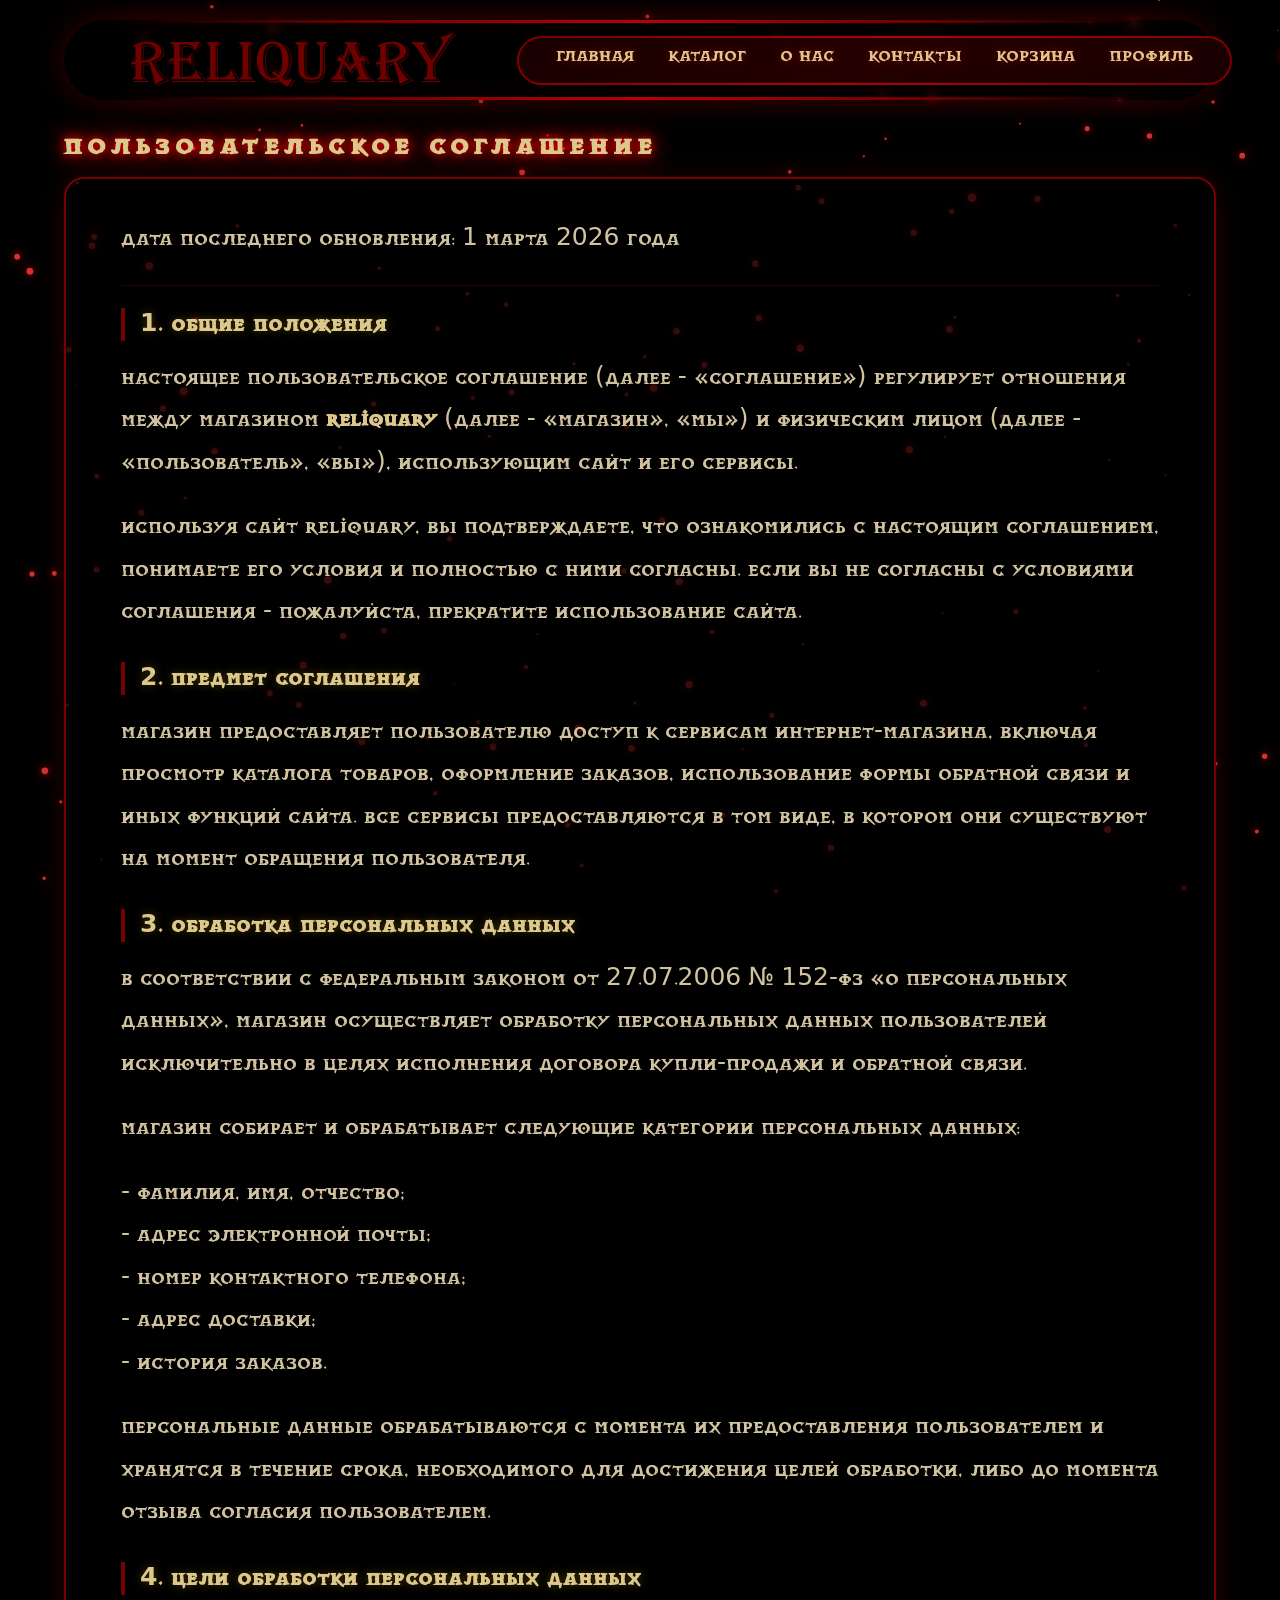
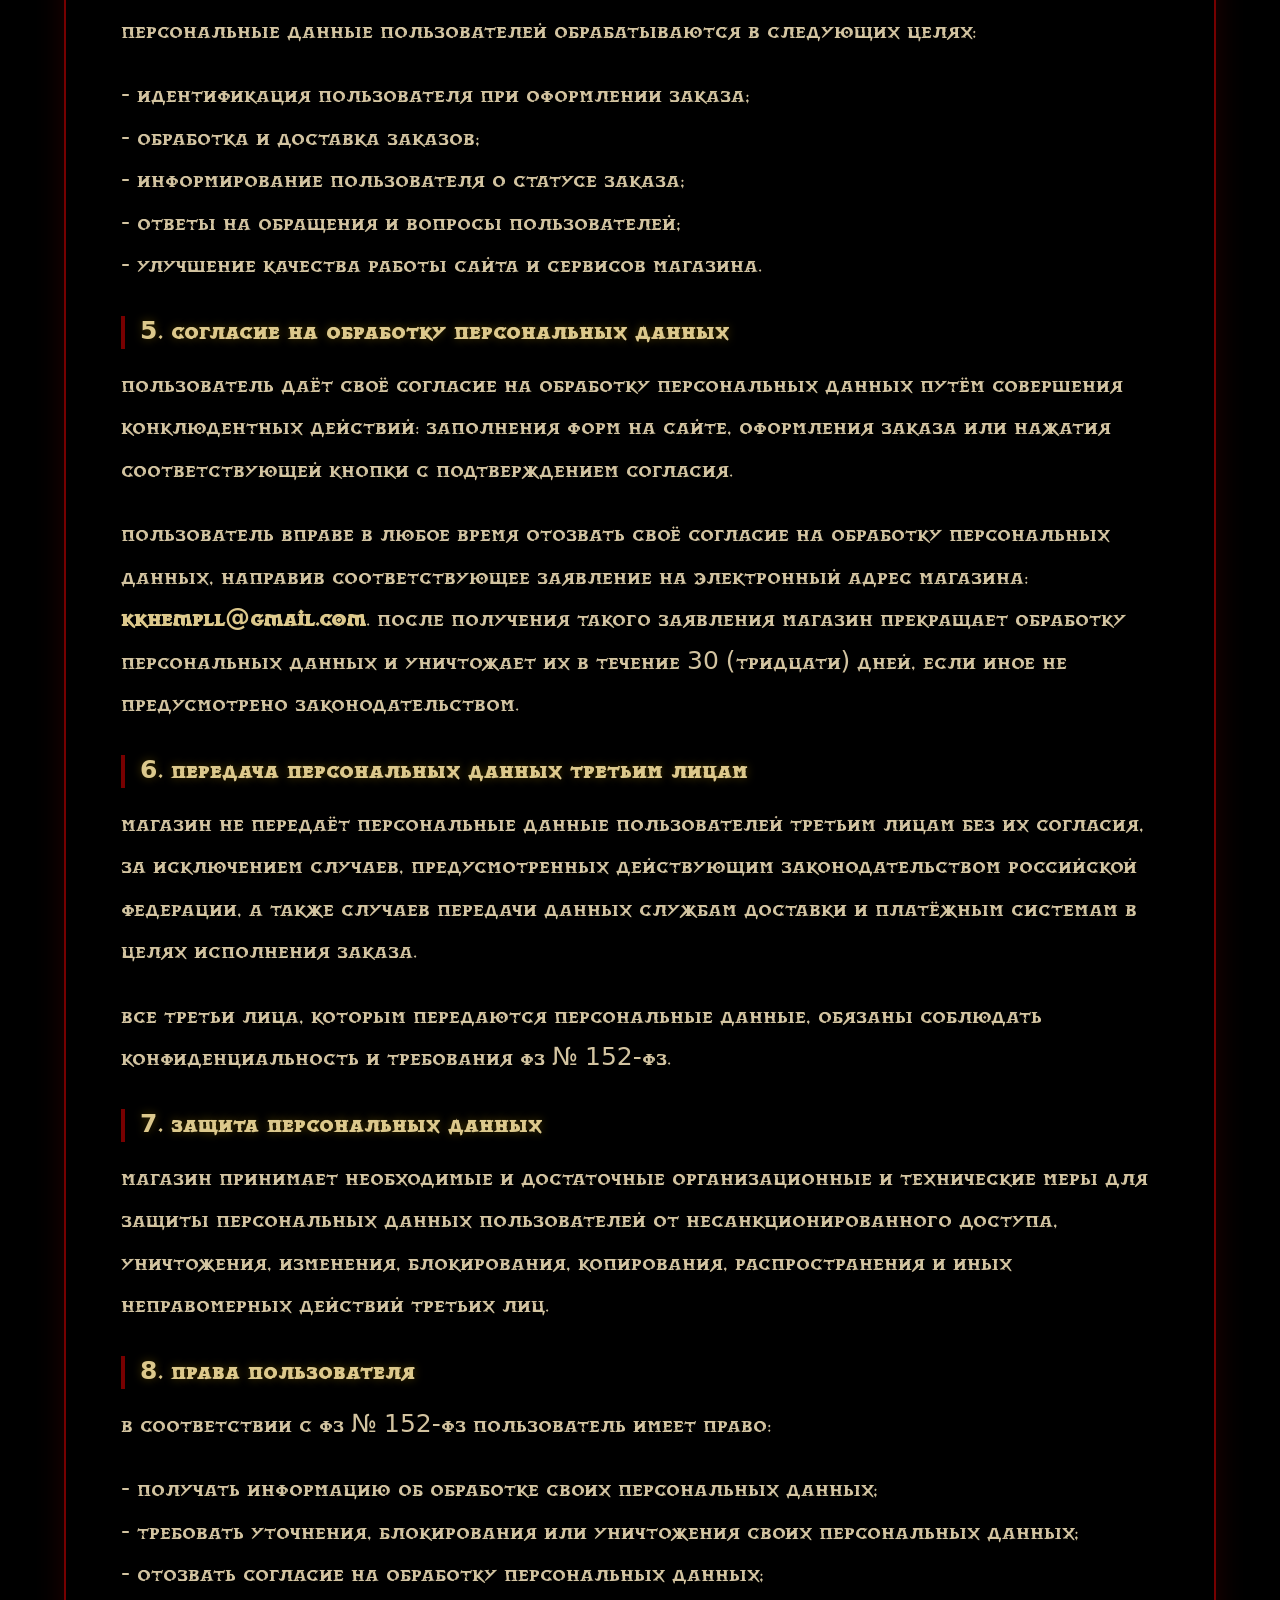
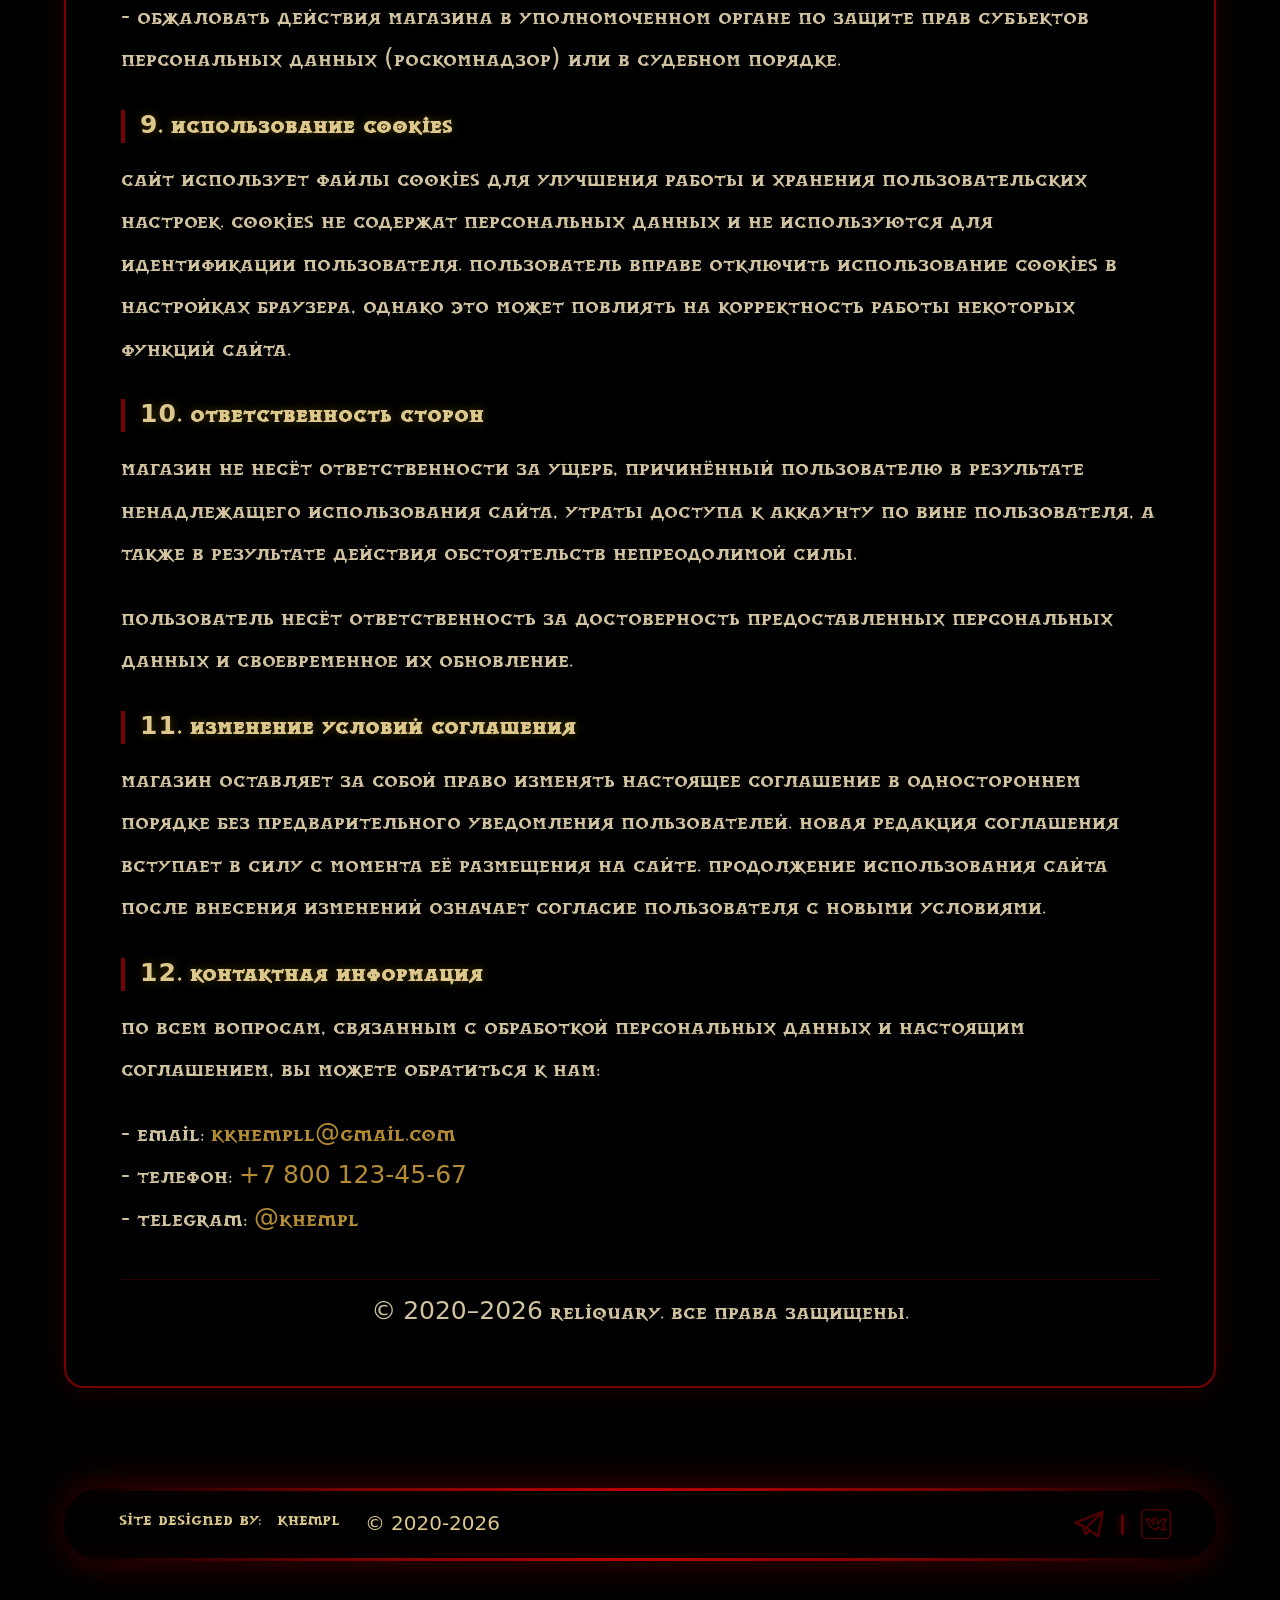
<file: agreement.html>
<!DOCTYPE html>
<html lang="ru">

<head>
    <meta charset="UTF-8">
    <meta name="viewport" content="width=device-width, initial-scale=1.0">
    <title>Reliquary - Пользовательское соглашение</title>
    <link rel="stylesheet" href="css/main.css">
    <link rel="icon" href="img/logo icon.png" type="image/png">
</head>

<body>
    <header>
        <div class="header-content">
            <div class="logo">
                <a href="index.html"><img src="img/lo.png" alt="logo" height="60"></a>
            </div>
            <input type="checkbox" id="burger" class="burger-checkbox">
        <label for="burger" class="burger-menu">
            <span class="burger-icon"></span>
        </label>
            <nav class="nav">
                <a href="index.html">ГЛАВНАЯ</a>
                <a href="catalog.html">КАТАЛОГ</a>
                <a href="about.html">О НАС</a>
                <a href="contacts.html">КОНТАКТЫ</a>
                <a href="cart.html">КОРЗИНА</a>
                <a href="login.html">ПРОФИЛЬ</a>
            </nav>
        </div>
    </header>

    <main>
        <h2>ПОЛЬЗОВАТЕЛЬСКОЕ СОГЛАШЕНИЕ</h2>

        <div class="agreement-box">

            <p class="agreement-date">Дата последнего обновления: 1 марта 2026 года</p>

            <h3>1. Общие положения</h3>
            <p>Настоящее Пользовательское соглашение (далее - «Соглашение») регулирует отношения между магазином <strong>Reliquary</strong> (далее - «Магазин», «мы») и физическим лицом (далее - «Пользователь», «вы»), использующим сайт и его сервисы.</p>
            <p>Используя сайт Reliquary, вы подтверждаете, что ознакомились с настоящим Соглашением, понимаете его условия и полностью с ними согласны. Если вы не согласны с условиями Соглашения - пожалуйста, прекратите использование сайта.</p>

            <h3>2. Предмет соглашения</h3>
            <p>Магазин предоставляет Пользователю доступ к сервисам интернет-магазина, включая просмотр каталога товаров, оформление заказов, использование формы обратной связи и иных функций сайта. Все сервисы предоставляются в том виде, в котором они существуют на момент обращения Пользователя.</p>

            <h3>3. Обработка персональных данных</h3>
            <p>В соответствии с Федеральным законом от 27.07.2006 № 152-ФЗ «О персональных данных», Магазин осуществляет обработку персональных данных Пользователей исключительно в целях исполнения договора купли-продажи и обратной связи.</p>
            <p>Магазин собирает и обрабатывает следующие категории персональных данных:</p>
            <p>- Фамилия, имя, отчество;<br>
            - Адрес электронной почты;<br>
            - Номер контактного телефона;<br>
            - Адрес доставки;<br>
            - История заказов.</p>
            <p>Персональные данные обрабатываются с момента их предоставления Пользователем и хранятся в течение срока, необходимого для достижения целей обработки, либо до момента отзыва согласия Пользователем.</p>

            <h3>4. Цели обработки персональных данных</h3>
            <p>Персональные данные Пользователей обрабатываются в следующих целях:</p>
            <p>- Идентификация Пользователя при оформлении заказа;<br>
            - Обработка и доставка заказов;<br>
            - Информирование Пользователя о статусе заказа;<br>
            - Ответы на обращения и вопросы Пользователей;<br>
            - Улучшение качества работы сайта и сервисов Магазина.</p>

            <h3>5. Согласие на обработку персональных данных</h3>
            <p>Пользователь даёт своё согласие на обработку персональных данных путём совершения конклюдентных действий: заполнения форм на сайте, оформления заказа или нажатия соответствующей кнопки с подтверждением согласия.</p>
            <p>Пользователь вправе в любое время отозвать своё согласие на обработку персональных данных, направив соответствующее заявление на электронный адрес Магазина: <strong>kkhempll@gmail.com</strong>. После получения такого заявления Магазин прекращает обработку персональных данных и уничтожает их в течение 30 (тридцати) дней, если иное не предусмотрено законодательством.</p>

            <h3>6. Передача персональных данных третьим лицам</h3>
            <p>Магазин не передаёт персональные данные Пользователей третьим лицам без их согласия, за исключением случаев, предусмотренных действующим законодательством Российской Федерации, а также случаев передачи данных службам доставки и платёжным системам в целях исполнения заказа.</p>
            <p>Все третьи лица, которым передаются персональные данные, обязаны соблюдать конфиденциальность и требования ФЗ № 152-ФЗ.</p>

            <h3>7. Защита персональных данных</h3>
            <p>Магазин принимает необходимые и достаточные организационные и технические меры для защиты персональных данных Пользователей от несанкционированного доступа, уничтожения, изменения, блокирования, копирования, распространения и иных неправомерных действий третьих лиц.</p>

            <h3>8. Права Пользователя</h3>
            <p>В соответствии с ФЗ № 152-ФЗ Пользователь имеет право:</p>
            <p>- Получать информацию об обработке своих персональных данных;<br>
            - Требовать уточнения, блокирования или уничтожения своих персональных данных;<br>
            - Отозвать согласие на обработку персональных данных;<br>
            - Обжаловать действия Магазина в уполномоченном органе по защите прав субъектов персональных данных (Роскомнадзор) или в судебном порядке.</p>

            <h3>9. Использование cookies</h3>
            <p>Сайт использует файлы cookies для улучшения работы и хранения пользовательских настроек. Cookies не содержат персональных данных и не используются для идентификации Пользователя. Пользователь вправе отключить использование cookies в настройках браузера, однако это может повлиять на корректность работы некоторых функций сайта.</p>

            <h3>10. Ответственность сторон</h3>
            <p>Магазин не несёт ответственности за ущерб, причинённый Пользователю в результате ненадлежащего использования сайта, утраты доступа к аккаунту по вине Пользователя, а также в результате действия обстоятельств непреодолимой силы.</p>
            <p>Пользователь несёт ответственность за достоверность предоставленных персональных данных и своевременное их обновление.</p>

            <h3>11. Изменение условий соглашения</h3>
            <p>Магазин оставляет за собой право изменять настоящее Соглашение в одностороннем порядке без предварительного уведомления Пользователей. Новая редакция Соглашения вступает в силу с момента её размещения на сайте. Продолжение использования сайта после внесения изменений означает согласие Пользователя с новыми условиями.</p>

            <h3>12. Контактная информация</h3>
            <p>По всем вопросам, связанным с обработкой персональных данных и настоящим Соглашением, вы можете обратиться к нам:</p>
            <p>- Email: <a href="mailto:kkhempll@gmail.com">kkhempll@gmail.com</a><br>
            - Телефон: <a href="tel:+78001234567">+7 800 123-45-67</a><br>
            - Telegram: <a href="https://t.me/khempl">@khempl</a></p>

            <p class="agreement-footer-note">© 2020–2026 Reliquary. Все права защищены.</p>

        </div>
    </main>

    <footer>
        <div class="footer-content">
            <div class="footer-links">
                <span>Site Designed By: <a href="https://t.me/khempl">khempl</a></span>
                <span>&copy; 2020-2026</span>
            </div>
            <div class="footer-social">
                <a href="https://t.me/khempl"><img src="img/tg.png" alt="Telegram" width="30" height="30"></a>
                <span class="footer-sep">|</span>
                <a href="https://vk.com/khempl"><img src="img/vk.png" alt="VK" width="30" height="30"></a>
            </div>
        </div>
    </footer>

    <script src="js/cart-utils.js"></script>
    <script src="js/stars.js"></script>
</body>

</html>
</file>
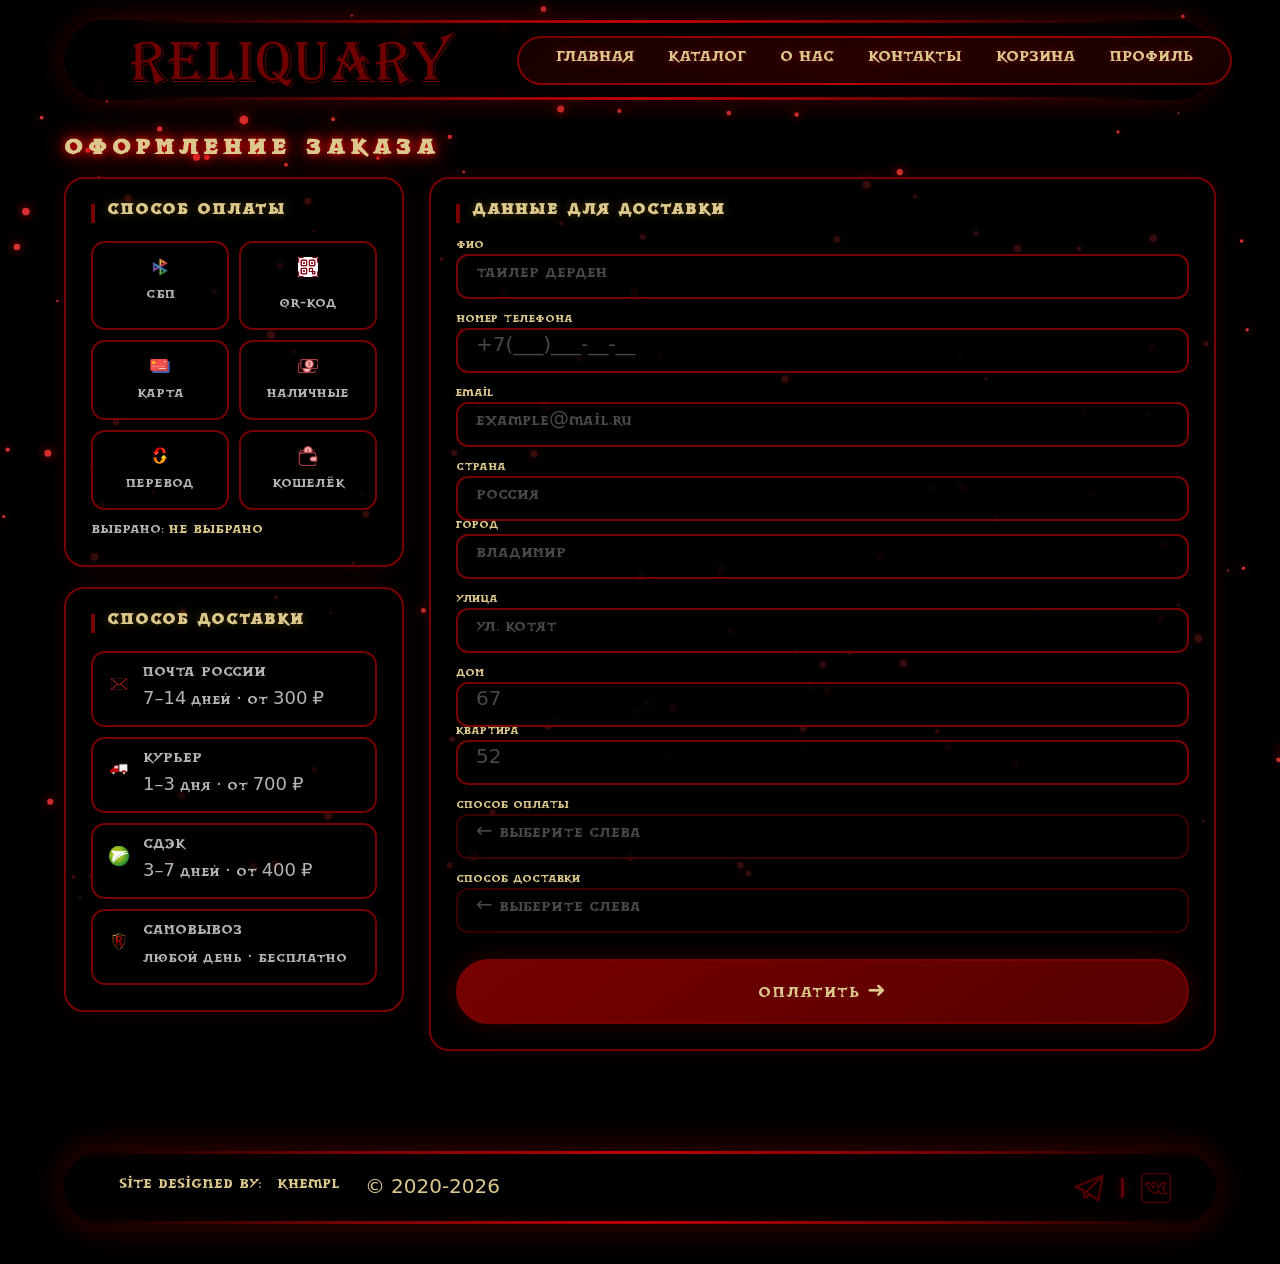
<file: buy.html>
<!DOCTYPE html>
<html lang="ru">

<head>
    <meta charset="UTF-8">
    <meta name="viewport" content="width=device-width, initial-scale=1.0">
    <title>Reliquary - Оформление заказа</title>
    <link rel="stylesheet" href="css/main.css">
    <link rel="icon" href="img/logo icon.png" type="image/png">
</head>

<body>
    <header>
        <div class="header-content">
            <div class="logo">
                <a href="index.html"><img src="img/lo.png" alt="logo" height="60"></a>
            </div>
            <input type="checkbox" id="burger" class="burger-checkbox">
        <label for="burger" class="burger-menu">
            <span class="burger-icon"></span>
        </label>
            <nav class="nav">
                <a href="index.html">ГЛАВНАЯ</a>
                <a href="catalog.html">КАТАЛОГ</a>
                <a href="about.html">О НАС</a>
                <a href="contacts.html">КОНТАКТЫ</a>
                <a href="cart.html">КОРЗИНА</a>
                <a href="login.html">ПРОФИЛЬ</a>
            </nav>
        </div>
    </header>

    <main>
        <h2>ОФОРМЛЕНИЕ ЗАКАЗА</h2>
        <div class="buy-layout">
            <div class="buy-left">
                <div class="buy-card">
                    <h3 class="card-title">Способ оплаты</h3>
                    <div class="pay-grid">
                        <button class="pay-btn" data-method="СБП" data-need-card="false">
                            <span class="pay-icon"><img src="img/sbp.png" alt="СБП" height="20px"></span>
                            <span>СБП</span>
                        </button>
                        <button class="pay-btn" data-method="QR-код" data-need-card="false" data-qr="true">
                            <span class="pay-icon"><img src="img/qrc.png" alt="QR" height="20px"></span>
                            <span>QR-код</span>
                        </button>
                        <button class="pay-btn" data-method="Банковская карта" data-need-card="true">
                            <span class="pay-icon"><img src="img/card.png" alt="Карта" height="20px"></span>
                            <span>Карта</span>
                        </button>
                        <button class="pay-btn" data-method="Наличные при самовывозе" data-need-card="false">
                            <span class="pay-icon"><img src="img/cash.png" alt="Деньги" height="20px"></span>
                            <span>Наличные</span>
                        </button>
                        <button class="pay-btn" data-method="Перевод на карту" data-need-card="false">
                            <span class="pay-icon"><img src="img/perevod.png" alt="Перевод" height="20px"></span>
                            <span>Перевод</span>
                        </button>
                        <button class="pay-btn" data-method="Электронный кошелёк" data-need-card="false">
                            <span class="pay-icon"><img src="img/wallet.png" alt="Кошелек" height="20px"></span>
                            <span>Кошелёк</span>
                        </button>
                    </div>
                    <p class="pay-selected-label">Выбрано: <span id="pay-selected-text">не выбрано</span></p>
                </div>
                <div class="buy-card">
                    <h3 class="card-title">Способ доставки</h3>
                    <div class="delivery-options">
                        <button class="delivery-btn" data-delivery="Почта России">
                            <span class="del-icon"><img src="img/mail.png" alt="" height="20px"></span>
                            <div>
                                <p class="del-name">Почта России</p>
                                <p class="del-info">7–14 дней · от 300 ₽</p>
                            </div>
                        </button>
                        <button class="delivery-btn" data-delivery="Курьер">
                            <span class="del-icon"><img src="img/whycar.png" alt="" height="20px"></span>
                            <div>
                                <p class="del-name">Курьер</p>
                                <p class="del-info">1–3 дня · от 700 ₽</p>
                            </div>
                        </button>
                        <button class="delivery-btn" data-delivery="СДЭК">
                            <span class="del-icon"><img src="img/sdek.png" alt="" height="20px"></span>
                            <div>
                                <p class="del-name">СДЭК</p>
                                <p class="del-info">3–7 дней · от 400 ₽</p>
                            </div>
                        </button>
                        <button class="delivery-btn" data-delivery="Самовывоз">
                            <span class="del-icon"><img src="img/logo icon.png" alt="" height="20px"></span>
                            <div>
                                <p class="del-name">Самовывоз</p>
                                <p class="del-info">Любой день · бесплатно</p>
                            </div>
                        </button>
                    </div>
                </div>
            </div>
            <div class="buy-right">
                <div class="buy-card" id="form-card">
                    <h3 class="card-title">Данные для доставки</h3>

                    <form id="buy-form" class="buy-form">

                        <div class="form-group">
                            <label class="form-label">ФИО</label>
                            <input type="text" name="name" placeholder="Тайлер Дерден" required>
                        </div>

                        <div class="form-group">
                            <label class="form-label">Номер телефона</label>
                            <input type="tel" name="phone" placeholder="+7(___)___-__-__" required>
                        </div>

                        <div class="form-group">
                            <label class="form-label">Email</label>
                            <input type="email" name="email" placeholder="example@mail.ru" required>
                        </div>

                        <div class="form-row">
                            <div class="form-group">
                                <label class="form-label">Страна</label>
                                <input type="text" name="country" placeholder="Россия">
                            </div>
                            <div class="form-group">
                                <label class="form-label">Город</label>
                                <input type="text" name="city" placeholder="Владимир" required>
                            </div>
                        </div>

                        <div class="form-group">
                            <label class="form-label">Улица</label>
                            <input type="text" name="street" placeholder="ул. Котят">
                        </div>

                        <div class="form-row">
                            <div class="form-group">
                                <label class="form-label">Дом</label>
                                <input type="text" name="house" placeholder="67">
                            </div>
                            <div class="form-group">
                                <label class="form-label">Квартира</label>
                                <input type="text" name="flat" placeholder="52">
                            </div>
                        </div>

                        <div class="form-group">
                            <label class="form-label">Способ оплаты</label>
                            <input type="text" name="payment" id="payment-input" placeholder="← Выберите слева" readonly>
                        </div>

                        <div class="form-group">
                            <label class="form-label">Способ доставки</label>
                            <input type="text" name="delivery" id="delivery-input" placeholder="← Выберите слева" readonly>
                        </div>

                        <div class="form-group" id="card-number-group" style="display:none;">
                            <label class="form-label">Номер карты</label>
                            <input type="text" name="card" id="card-number" placeholder="0000 0000 0000 0000" maxlength="19">
                        </div>

                        <div id="qr-block" style="display:none;">
                            <label class="form-label">QR-код для оплаты</label>
                            <div class="qr-container">
                                <img src="img/qr.png" alt="QR-код" id="qr-image" class="qr-image" h>
                                <p class="qr-hint">Подтвердите оплату</p>
                            </div>
                        </div>

                        <button type="submit" class="btn-pay">Оплатить ➜</button>

                    </form>
                </div>

                <div class="pay-success" id="pay-success" style="display:none;">
                    <div class="success-checkmark">✓</div>
                    <h3>Оплата прошла успешно!</h3>
                    <p>Уведомление с деталями заказа поступит на указанную почту в течение нескольких минут.</p>
                    <a href="index.html" class="btn-home">На главную ➜</a>
                </div>
            </div>

        </div>
    </main>

    <footer>
        <div class="footer-content">
            <div class="footer-links">
                <span>Site Designed By: <a href="https://t.me/khempl">khempl</a></span>
                <span>&copy; 2020-2026</span>
            </div>
            <div class="footer-social">
                <a href="https://t.me/khempl"><img src="img/tg.png" alt="Telegram" width="30" height="30"></a>
                <span class="footer-sep">|</span>
                <a href="https://vk.com/khempl"><img src="img/vk.png" alt="VK" width="30" height="30"></a>
            </div>
        </div>
    </footer>

    <script src="js/buy.js"></script>
    <script src="js/cart-utils.js"></script>
    <script src="js/stars.js"></script>
</body>

</html>
</file>
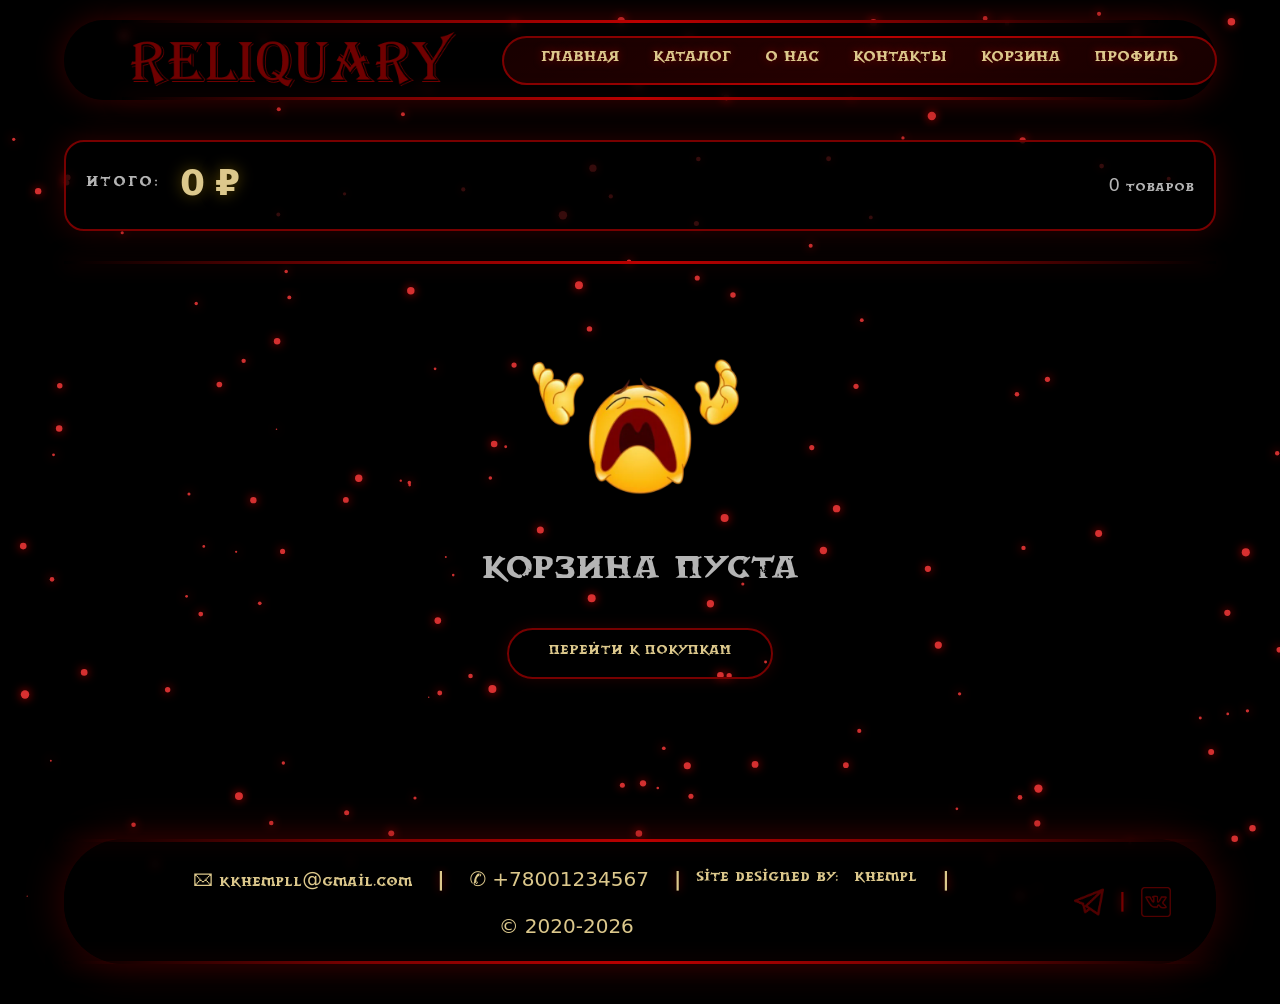
<file: cart.html>
<!DOCTYPE html>
<html lang="ru">

<head>
    <meta charset="UTF-8">
    <meta name="viewport" content="width=device-width, initial-scale=1.0">
    <title>Reliquary - Корзина</title>
    <link rel="stylesheet" href="css/main.css">
    <link rel="icon" href="img/logo icon.png" type="image/png">
</head>

<body>

    <header>
        <div class="header-content">
            <div class="logo">
                <a href="index.html"><img src="img/lo.png" alt="logo" height="60"></a>
            </div>
            <nav class="nav">
                <a href="index.html">ГЛАВНАЯ</a>
                <a href="catalog.html">КАТАЛОГ</a>
                <a href="about.html">О НАС</a>
                <a href="contacts.html">КОНТАКТЫ</a>
                <a href="cart.html">КОРЗИНА</a>
                <a href="login.html">ПРОФИЛЬ</a>
            </nav>
        </div>
    </header>

    <main>

        <div class="cart-total-bar">
            <span class="total-label">Итого:</span>
            <span class="total-price" id="total-price-top">0 ₽</span>
            <span class="total-count" id="total-count">0 товаров</span>
        </div>

        <hr>


        <div class="cart-list" id="cart-list">

        </div>


        <div class="cart-empty" id="cart-empty" style="display: none;">
            <p class="empty-icon"><img src="img/sadsmile1.png" alt="Душераздирающий смайлик" height="150px"></p>
            <p class="empty-text">Корзина пуста</p>
            <a href="index.html" class="btn-continue">Перейти к покупкам</a>
        </div>

        <hr id="bottom-hr">


        <div class="cart-checkout" id="cart-checkout">
            <button class="btn-checkout" onclick="window.location.href='buy.html'">
                Оформить заказ ➜
            </button>
        </div>
    </main>

    <footer>
        <div class="footer-content">
            <div class="footer-links">
                <a href="mailto:kkhempll@gmail.com">&#128386; kkhempll@gmail.com</a>
                <span class="footer-sep">|</span>
                <a href="tel:+78001234567">&#9990; +78001234567</a>
                <span class="footer-sep">|</span>
                <span>Site Designed By: <a href="https://t.me/khempl">khempl</a></span>
                <span class="footer-sep">|</span>
                <span>&copy; 2020-2026</span>
            </div>
            <div class="footer-social">
                <a href="https://t.me/khempl"><img src="img/tg.png" alt="Telegram" width="30" height="30"></a>
                <span class="footer-sep">|</span>
                <a href="https://vk.com/khempl"><img src="img/vk.png" alt="VK" width="30" height="30"></a>
            </div>
        </div>
    </footer>

    <script src="js/cart.js"></script>
    <script src="js/stars.js"></script>
</body>

</html>
</file>
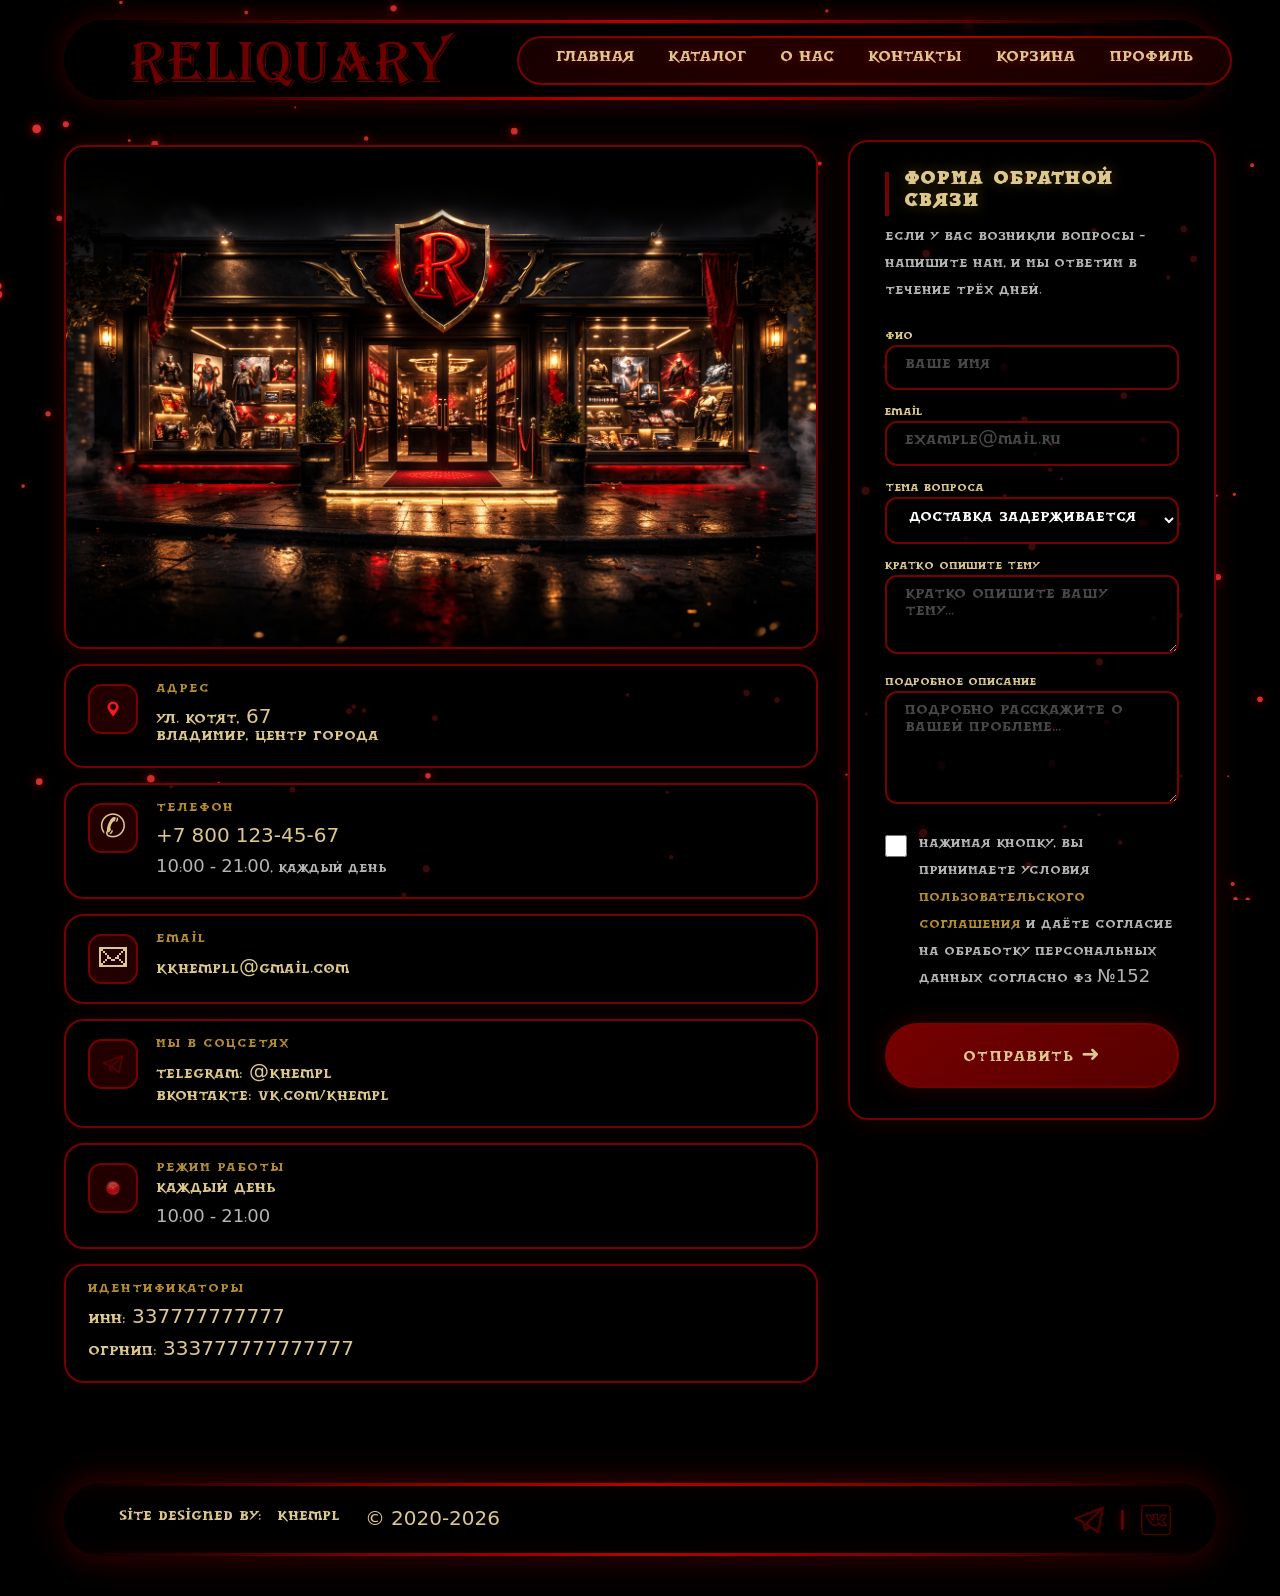
<file: contacts.html>
<!DOCTYPE html>
<html lang="ru">

<head>
    <meta charset="UTF-8">
    <meta name="viewport" content="width=device-width, initial-scale=1.0">
    <title>Reliquary - Контакты</title>
    <link rel="stylesheet" href="css/main.css">
    <link rel="icon" href="img/logo icon.png" type="image/png">
</head>

<body>
    <header>
        <div class="header-content">
            <div class="logo">
                <a href="index.html"><img src="img/lo.png" alt="logo" height="60"></a>
            </div>
            <input type="checkbox" id="burger" class="burger-checkbox">
        <label for="burger" class="burger-menu">
            <span class="burger-icon"></span>
        </label>
            <nav class="nav">
                <a href="index.html">ГЛАВНАЯ</a>
                <a href="catalog.html">КАТАЛОГ</a>
                <a href="about.html">О НАС</a>
                <a href="contacts.html">КОНТАКТЫ</a>
                <a href="cart.html">КОРЗИНА</a>
                <a href="login.html">ПРОФИЛЬ</a>
            </nav>
        </div>
    </header>

    <main>
        <div class="contacts-layout">

            <div class="contacts-left">


                 <div class="shop-photo">
                    <img src="img/shop2.png" alt="Вход в магазин">
                </div>

                
                <div class="contact-card">
                    <span class="contact-icon"><img src="img/address.png" alt="Адрес" height="20px"></span>
                    <div class="contact-info">
                        <p class="contact-label">Адрес</p>
                        <p class="contact-value">ул. Котят, 67<br>Владимир, центр города</p>
                    </div>
                </div>

                <div class="contact-card">
                    <span class="contact-icon">&#9990;</span>
                    <div class="contact-info">
                        <p class="contact-label">Телефон</p>
                        <a href="tel:+78001234567" class="contact-value">+7 800 123-45-67</a>
                        <p class="contact-sub">10:00 - 21:00, каждый день</p>
                    </div>
                </div>

                <div class="contact-card">
                    <span class="contact-icon">&#128386;</span>
                    <div class="contact-info">
                        <p class="contact-label">Email</p>
                        <a href="mailto:kkhempll@gmail.com" class="contact-value">kkhempll@gmail.com</a>
                    </div>
                </div>

                <div class="contact-card">
                    <span class="contact-icon"><img src="img/tg.png" alt="Telegram" height="20px"></span>
                    <div class="contact-info">
                        <p class="contact-label">Мы в соцсетях</p>
                        <a href="https://t.me/khempl" class="contact-value">Telegram: @khempl</a>
                        <a href="https://vk.com/khempl" class="contact-value">ВКонтакте: vk.com/khempl</a>
                    </div>
                </div>

                <div class="contact-card">
                    <span class="contact-icon"><img src="img/time.png" alt="Время" height="20px"></span>
                    <div class="contact-info">
                        <p class="contact-label">Режим работы</p>
                        <p class="contact-value">Каждый день</p>
                        <p class="contact-sub">10:00 - 21:00</p>
                    </div>
                </div>

                <div class="contact-card">
                    <div class="contact-info">
                        <p class="contact-label">Идентификаторы</p>
                        <p class="contact-value">ИНН: 337777777777</p>
                        <p class="contact-value">ОГРНИП: 333777777777777</p>
                    </div>
                </div>

               

            </div>

            <div class="contacts-right">
                <h3 class="form-title">Форма обратной связи</h3>
                <p class="form-subtitle">Если у вас возникли вопросы - напишите нам, и мы ответим в течение трёх дней.</p>

                <form class="contact-form" id="contact-form" action="#" method="get">

                    <div class="form-group">
                        <label class="form-label">ФИО</label>
                        <input type="text" name="name" placeholder="Ваше имя" required>
                    </div>

                    <div class="form-group">
                        <label class="form-label">Email</label>
                        <input type="email" name="mail" placeholder="example@mail.ru" required>
                    </div>

                    <div class="form-group">
                        <label class="form-label">Тема вопроса</label>
                        <select name="themes">
                            <option value="Доставка задерживается">Доставка задерживается</option>
                            <option value="Не проходит оплата">Не проходит оплата</option>
                            <option value="Товара нет в наличии">Товара нет в наличии</option>
                            <option value="Пришёл не тот товар">Пришёл не тот товар</option>
                            <option value="Отказ от товара">Отказ от товара</option>
                            <option value="Товар с браком">Товар с браком</option>
                            <option value="Другое">Другое</option>
                        </select>
                    </div>

                    <div class="form-group">
                        <label class="form-label">Кратко опишите тему</label>
                        <textarea name="polethemes" placeholder="Кратко опишите вашу тему..." rows="3"></textarea>
                    </div>

                    <div class="form-group">
                        <label class="form-label">Подробное описание</label>
                        <textarea name="question" placeholder="Подробно расскажите о вашей проблеме..." rows="5" required></textarea>
                    </div>

                    <div class="form-agree">
                        <label class="agree-label">
                            <input type="checkbox" required id="agree">
                            <span>Нажимая кнопку, вы принимаете условия <a href="agreement.html">Пользовательского соглашения</a> и даёте согласие на обработку персональных данных согласно ФЗ №152</span>
                        </label>
                    </div>

                    <button type="submit" class="btn-submit">Отправить ➜</button>

                </form>

                <div class="form-success" id="form-success" style="display:none;">
                    <span class="success-icon">✓</span>
                    <p>Готово! Ответ придёт на указанную почту в течение трёх дней.</p>
                </div>
            </div>

        </div>
    </main>

    <footer>
        <div class="footer-content">
            <div class="footer-links">
                <span>Site Designed By: <a href="https://t.me/khempl">khempl</a></span> 
                <span>&copy; 2020-2026</span>
            </div>
            <div class="footer-social">
                <a href="https://t.me/khempl"><img src="img/tg.png" alt="Telegram" width="30" height="30"></a>
                <span class="footer-sep">|</span>
                <a href="https://vk.com/khempl"><img src="img/vk.png" alt="VK" width="30" height="30"></a>
            </div>
        </div>
    </footer>

    <script src="js/contacts.js"></script>
    <script src="js/cart-utils.js"></script>
    <script src="js/stars.js"></script>
</body>

</html>
</file>
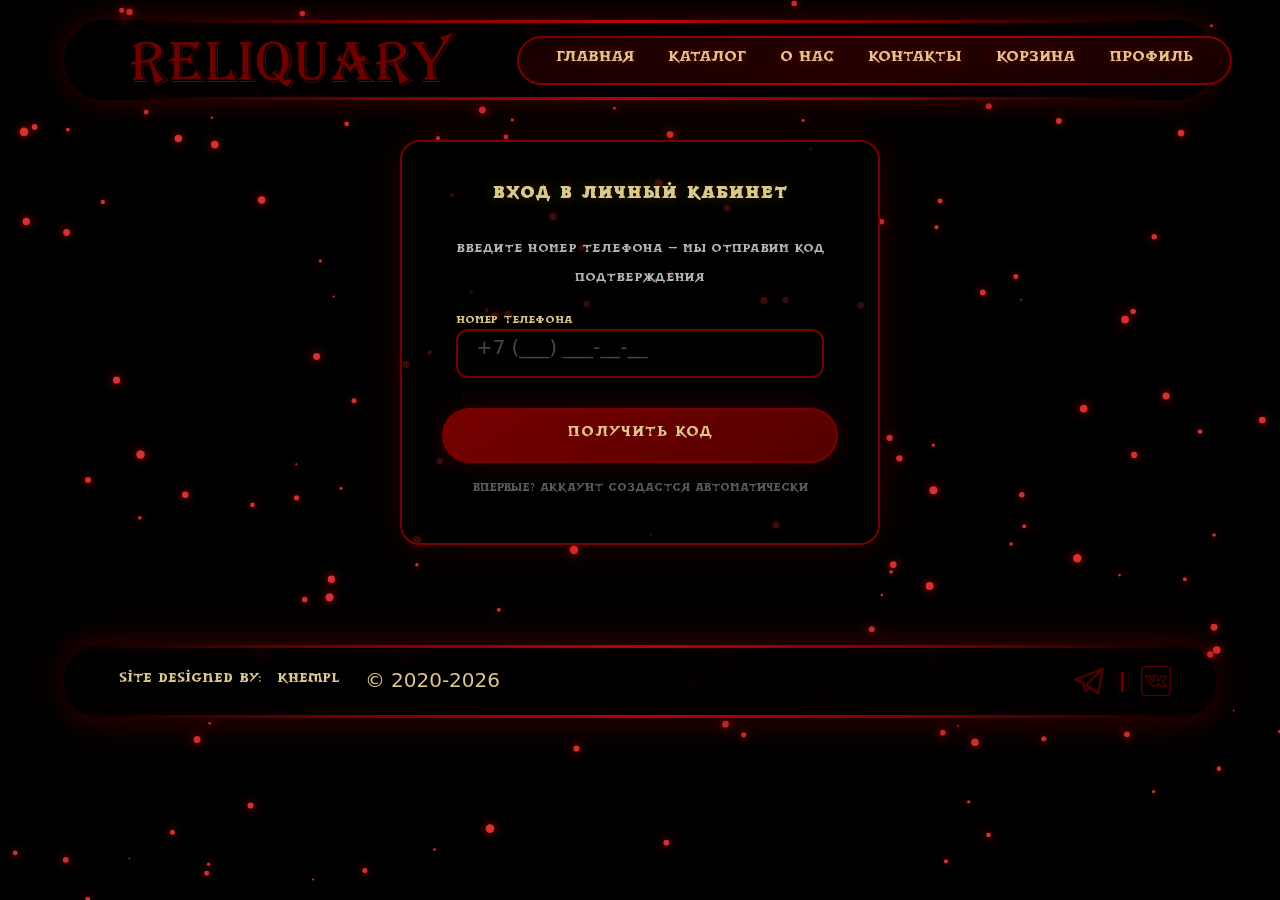
<file: login.html>
<!DOCTYPE html>
<html lang="ru">

<head>
    <meta charset="UTF-8">
    <meta name="viewport" content="width=device-width, initial-scale=1.0">
    <title>Reliquary — Вход</title>
    <link rel="icon" href="img/logo icon.png" type="image/png">
    <link rel="stylesheet" href="css/main.css">
</head>

<body>
    <header>
        <div class="header-content">
            <div class="logo">
                <a href="index.html"><img src="img/lo.png" alt="logo" height="60"></a>
            </div>
            <input type="checkbox" id="burger" class="burger-checkbox">
        <label for="burger" class="burger-menu">
            <span class="burger-icon"></span>
        </label>
            <nav class="nav">
                <a href="index.html">ГЛАВНАЯ</a>
                <a href="catalog.html">КАТАЛОГ</a>
                <a href="about.html">О НАС</a>
                <a href="contacts.html">КОНТАКТЫ</a>
                <a href="cart.html">КОРЗИНА</a>
                <a href="login.html">ПРОФИЛЬ</a>
            </nav>
        </div>
    </header>

    <main>
        <div class="login-wrap">
            <div class="login-card" id="step-phone">
                <h2>Вход в личный кабинет</h2>
                <p class="login-sub">Введите номер телефона — мы отправим код подтверждения</p>
                <div class="form-group">
                    <label class="form-label">Номер телефона</label>
                    <input type="tel" id="phone-input" placeholder="+7 (___) ___-__-__" maxlength="18">
                </div>
                <button class="btn-main" id="btn-send-code">Получить код</button>
                <p class="login-note">Впервые? Аккаунт создастся автоматически</p>
            </div>
            <div class="login-card" id="step-code" style="display:none;">
                <h2>Введите код</h2>
                <p class="login-sub">Код отправлен на номер <span id="phone-display"></span></p>
                <div class="code-inputs">
                    <input type="text" class="code-digit" maxlength="1" inputmode="numeric">
                    <input type="text" class="code-digit" maxlength="1" inputmode="numeric">
                    <input type="text" class="code-digit" maxlength="1" inputmode="numeric">
                    <input type="text" class="code-digit" maxlength="1" inputmode="numeric">
                </div>
                <p class="code-error" id="code-error" style="display:none;">Неверный код. Попробуйте ещё раз</p>
                <button class="btn-main" id="btn-confirm">Войти</button>
                <button class="btn-back" id="btn-back">← Изменить номер</button>
            </div>

        </div>
    </main>

    <footer>
        <div class="footer-content">
            <div class="footer-links">
                <span>Site Designed By: <a href="https://t.me/khempl">khempl</a></span>
                <span>&copy; 2020-2026</span>
            </div>
            <div class="footer-social">
                <a href="https://t.me/khempl"><img src="img/tg.png" alt="Telegram" width="30" height="30"></a>
                <span class="footer-sep">|</span>
                <a href="https://vk.com/khempl"><img src="img/vk.png" alt="VK" width="30" height="30"></a>
            </div>
        </div>
    </footer>
    <script src="js/profile.js"></script>
    <script src="js/stars.js"></script>

</body>
</html>
</file>
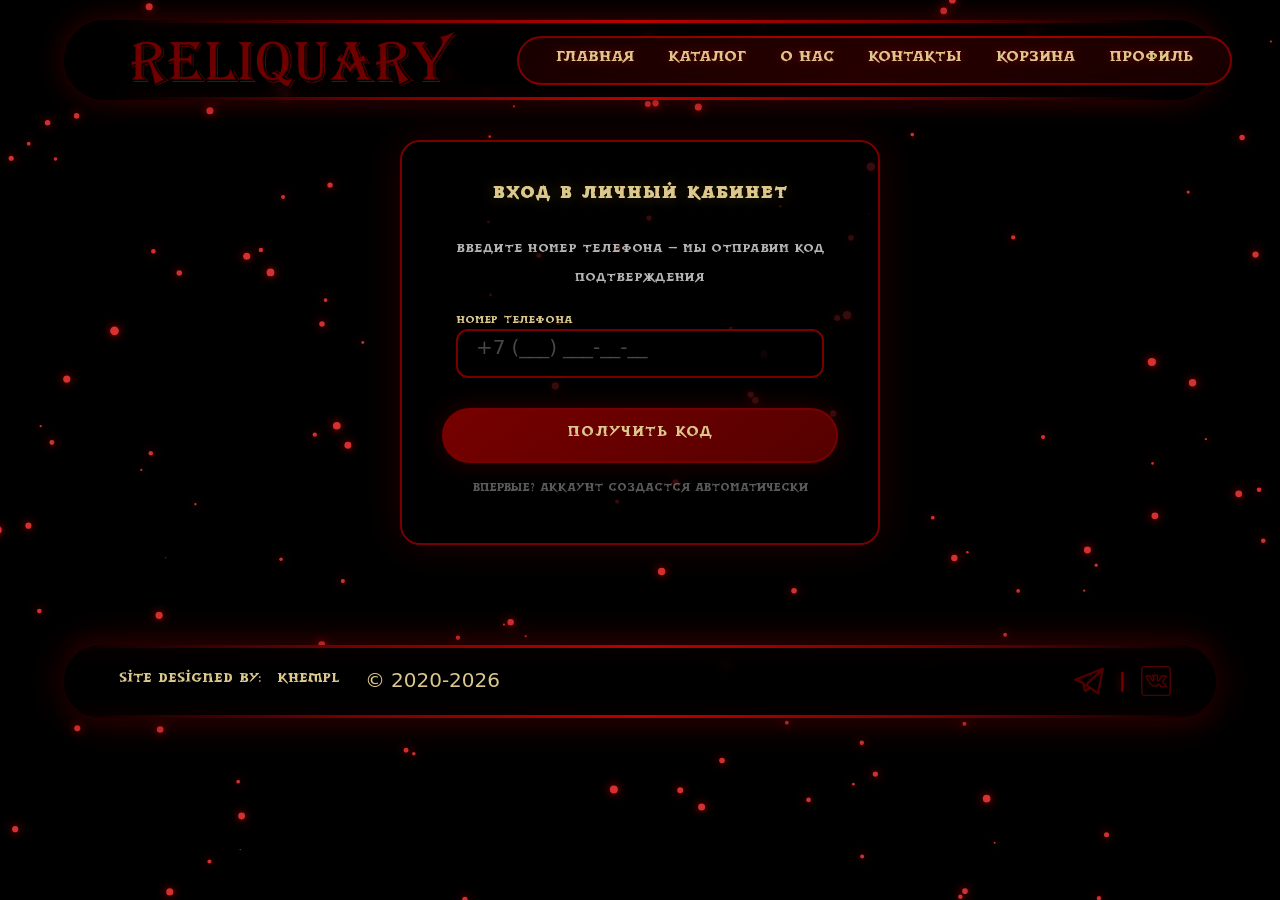
<file: profile.html>
<!DOCTYPE html>
<html lang="ru">

<head>
    <meta charset="UTF-8">
    <meta name="viewport" content="width=device-width, initial-scale=1.0">
    <title>Reliquary — Личный кабинет</title>
    <link rel="icon" href="img/logo icon.png" type="image/png">
    <link rel="stylesheet" href="css/main.css">
</head>

<body>
    <header>
        <div class="header-content">
            <div class="logo">
                <a href="index.html"><img src="img/lo.png" alt="logo" height="60"></a>
            </div>
            <input type="checkbox" id="burger" class="burger-checkbox">
        <label for="burger" class="burger-menu">
            <span class="burger-icon"></span>
        </label>
            <nav class="nav">
                <a href="index.html">ГЛАВНАЯ</a>
                <a href="catalog.html">КАТАЛОГ</a>
                <a href="about.html">О НАС</a>
                <a href="contacts.html">КОНТАКТЫ</a>
                <a href="cart.html">КОРЗИНА</a>
                <a href="profile.html">ПРОФИЛЬ</a>
            </nav>
        </div>
    </header>

    <main>
        <div class="profile-header">
            <div class="profile-avatar" id="profile-avatar">👤</div>
            <div class="profile-title-block">
                <h2 id="profile-name-display">Личный кабинет</h2>
                <p id="profile-phone-display" class="profile-phone"></p>
            </div>
            <button class="btn-logout" id="btn-logout">Выйти</button>
        </div>

        <div class="profile-layout">

            <div class="profile-left">

                <div class="profile-card" id="card-info">
                    <h3 class="card-title">Личные данные</h3>
                    <div class="profile-form">

                        <div class="form-group">
                            <label class="form-label">ФИО <span class="req">*</span></label>
                            <input type="text" id="inp-fio" placeholder="Джозеф Голдберг">
                        </div>

                        <div class="form-group">
                            <label class="form-label">Email</label>
                            <input type="email" id="inp-email" placeholder="joegoldberg@mail.ru">
                        </div>

                        <div class="form-group">
                            <label class="form-label">Дата рождения</label>
                            <input type="date" id="inp-birthday">
                        </div>

                        <button class="btn-save" id="btn-save-info">Сохранить</button>
                    </div>
                </div>

                <div class="profile-card">
                    <h3 class="card-title">Адрес доставки</h3>
                    <div class="profile-form">
                        <div class="form-row">
                            <div class="form-group">
                                <label class="form-label">Город</label>
                                <input type="text" id="inp-city" placeholder="Владимир">
                            </div>
                            <div class="form-group">
                                <label class="form-label">Индекс</label>
                                <input type="text" id="inp-zip" placeholder="999999">
                            </div>
                        </div>
                        <div class="form-group">
                            <label class="form-label">Улица</label>
                            <input type="text" id="inp-street" placeholder="ул. Котят">
                        </div>
                        <div class="form-row">
                            <div class="form-group">
                                <label class="form-label">Дом</label>
                                <input type="text" id="inp-house" placeholder="52">
                            </div>
                            <div class="form-group">
                                <label class="form-label">Квартира</label>
                                <input type="text" id="inp-flat" placeholder="67">
                            </div>
                        </div>
                        <button class="btn-save" id="btn-save-address">Сохранить</button>
                    </div>
                </div>

            </div>

            <div class="profile-right">

                <div class="profile-card">
                    <h3 class="card-title">Привязанные карты</h3>
                    <div id="cards-list" class="cards-list">
                    </div>
                    <div class="add-card-form" id="add-card-form" style="display:none;">
                        <div class="form-group">
                            <label class="form-label">Номер карты</label>
                            <input type="text" id="inp-card" placeholder="0000 0000 0000 0000" maxlength="19">
                        </div>
                        <div class="form-row">
                            <div class="form-group">
                                <label class="form-label">Срок</label>
                                <input type="text" id="inp-expire" placeholder="MM/YY" maxlength="5">
                            </div>
                            <div class="form-group">
                                <label class="form-label">CVV</label>
                                <input type="password" id="inp-cvv" placeholder="•••" maxlength="3">
                            </div>
                        </div>
                        <div class="form-row-btns">
                            <button class="btn-save" id="btn-add-card-confirm">Привязать</button>
                            <button class="btn-cancel" id="btn-cancel-card">Отмена</button>
                        </div>
                    </div>
                    <button class="btn-add-card" id="btn-show-add-card">+ Привязать карту</button>
                </div>


                <div class="profile-card">
                    <h3 class="card-title">Товары в доставке</h3>
                    <div id="orders-delivery" class="orders-list">
                        <div class="empty-state">
                            <span>📦</span>
                            <p>Активных доставок нет</p>
                        </div>
                    </div>
                </div>

                <div class="profile-card">
                    <h3 class="card-title">История покупок</h3>
                    <div id="orders-history" class="orders-list">
                        <div class="empty-state">
                            <span>📦</span>
                            <p>Покупок пока нет</p>
                        </div>
                    </div>
                </div>

            </div>
        </div>
    </main>

    <footer>
        <div class="footer-content">
            <div class="footer-links">
                <span>Site Designed By: <a href="https://t.me/khempl">khempl</a></span>
                <span>&copy; 2020-2026</span>
            </div>
            <div class="footer-social">
                <a href="https://t.me/khempl"><img src="img/tg.png" alt="Telegram" width="30" height="30"></a>
                <span class="footer-sep">|</span>
                <a href="https://vk.com/khempl"><img src="img/vk.png" alt="VK" width="30" height="30"></a>
            </div>
        </div>
    </footer>

    <script src="js/profile.js"></script>
    <script src="js/stars.js"></script>


</body>

</html>
</file>
<file: css/main.css>
@font-face {font-family:"font";src:url('../fonts/2/DwarvenStonecraftCyrExtended.otf') format('opentype');}

:root {
    --red:#700;--red-bright:#b00;--red-hover:#920c0c;
    --gold:#dcc88c;--gold-dark:#b48c32;--grey:#b4b4b4;
    --bg-dark:rgba(0,0,0,0.8);--bg-darker:rgba(0,0,0,0.9);--bg-card:rgba(0,0,0,0.75);
    --transition:all 0.3s ease;--red-gradient:linear-gradient(90deg,transparent,var(--red),var(--red-bright),var(--red),transparent);
    --red-glow:0 0 20px rgba(112,0,0,0.5);--border-red:2px solid var(--red);--radius:20px;
}

.burger-checkbox {display:none;} 

*,::before,::after {font-family:"font",system-ui;box-sizing:border-box;margin:0;padding:0;}
html,body {cursor:url('../cur/Arrow_page_01.png'),auto;}
a,button,.btn,.filter-label,.agree-label,.thumb,.logo a,.btn-primary,.btn-submit,.btn-pay,.btn-save,.btn-secondary,.btn-back {cursor:url('../cur/AppStarting_page_02.png'),pointer!important;}
input,select,textarea,.searchi,.code-digit {cursor:url('../cur/IBeam_page_01.png'),text;}

body {background:#000;color:var(--gold);}
a {color:var(--gold-dark);text-decoration:none;transition:var(--transition);}
a:hover {color:#fff;}

::-webkit-scrollbar {width:8px;}
::-webkit-scrollbar-track {background:#0a0a0a;}
::-webkit-scrollbar-thumb {background:var(--red);border-radius:10px;}
::-webkit-scrollbar-thumb:hover {background:var(--red-bright);}

hr {border:none;height:3px;background:var(--red-gradient);width:100%;margin:30px auto;box-shadow:var(--red-glow);}

h2 {font-size:32px;letter-spacing:6px;text-shadow:0 0 10px red,0 0 25px red;border:none;background:none;margin-bottom:10px;}
section h2.sect {grid-column:1/-1;text-align:center;margin:0 auto 20px;display:block;width:100%;}
h3 {font-size:25px;color:var(--gold);text-shadow:0 0 10px rgba(180,140,0,0.4);letter-spacing:1px;border-left:4px solid var(--red);padding-left:15px;}

#preloader {position:fixed;inset:0;background:#000;display:flex;align-items:center;justify-content:center;z-index:9999;transition:opacity 0.5s ease;opacity:1!important;}
#preloader img {width:100vw;height:100vh;object-fit:cover;}

header {position:sticky;top:10px;z-index:100;width:90%;margin:20px auto 40px;padding:10px 30px;background:var(--bg-dark);border-radius:60px;box-shadow:0 0 30px rgba(112,0,0,0.5);backdrop-filter:blur(5px);}
header::before,header::after {content:'';position:absolute;left:5%;width:90%;height:3px;background:var(--red-gradient);box-shadow:var(--red-glow);}
header::before {top:0;} header::after {bottom:0;}

.header-content {display:flex;align-items:center;justify-content:space-between;gap:15px;}
.logo {flex-shrink:0;}
.logo img {display:block;height:60px;transition:var(--transition);}
.logo img:hover {transform:scale(1.05);filter:drop-shadow(0 0 15px var(--red));}

.nav {display:flex;gap:10px;padding:8px 25px;border:2px solid transparent;background:linear-gradient(var(--bg-dark),var(--bg-dark)) padding-box,linear-gradient(145deg,var(--red),var(--red-bright),var(--red)) border-box;border-radius:50px;}
.nav a {font-size:22px;padding:5px 12px;border-radius:30px;color:var(--gold);text-shadow:0 0 8px var(--red);white-space:nowrap;transition:var(--transition);}
.nav a:hover,.nav-active {background:var(--red)!important;color:#fff!important;box-shadow:0 0 20px var(--red);transform:translateY(-2px);}

.search {display:flex;align-items:center;}
.searchi {width:180px;border:2px solid var(--red);border-radius:30px 0 0 30px;background:rgba(0,0,0,0.9);color:#fff;font-size:18px;padding:8px 15px;transition:var(--transition);}
.searchi:focus {width:220px;border-color:var(--red-bright);box-shadow:0 0 15px var(--red),inset 0 0 10px var(--red);outline:none;}
.searchb {padding:8px 20px;background:linear-gradient(145deg,var(--red),#500);color:var(--gold);border:2px solid var(--red);border-left:none;border-radius:0 30px 30px 0;font-size:18px;box-shadow:0 0 20px rgba(112,0,0,0.5);text-transform:uppercase;letter-spacing:1px;transition:var(--transition);}
.searchb:hover {background:var(--red-hover);}

main {width:90%;margin:0 auto;padding-bottom:60px;}

section {display:grid;grid-template-columns:repeat(3,420px);gap:30px;width:100%;justify-content:center;}
.catalog-grid a,section a {text-decoration:none;color:inherit;display:block;}
.catalog-grid a article,section a article {transition:var(--transition);}
.catalog-grid a:hover article,section a:hover article {border-color:var(--gold-dark)!important;box-shadow:0 0 25px rgba(112,0,0,0.5)!important;transform:translateY(-5px)!important;filter:brightness(1) drop-shadow(0 0 5px #ff2a2a)!important;}

#results-section {display:grid;grid-template-columns:repeat(3,1fr);gap:30px;width:100%;margin-top:20px;}
#results-section article {width:100%;margin:0;}

article,.product-card {background:var(--bg-card);border:var(--border-red);border-radius:var(--radius);padding:15px;width:100%;display:flex;flex-direction:column;align-items:center;gap:8px;transition:var(--transition);box-shadow:0 0 15px rgba(112,0,0,0.2);}
article img,.product-card img {width:200px;height:200px;object-fit:cover;}
.center {text-align:center;font-size:25px;width:100%;}
.center a {color:var(--gold);font-weight:bold;text-shadow:0 0 8px rgba(180,140,0,0.3);}
.center i {color:var(--grey);font-size:18px;}
.price {color:var(--gold);font-size:18px;font-weight:bold;text-align:center;text-shadow:0 0 8px rgba(180,140,0,0.4);}
.price s {color:var(--grey);font-size:14px;font-weight:normal;margin-right:5px;}
article button,.product-card button {width:100%;padding:10px;background:var(--gold);color:#000;border:var(--border-red);border-radius:30px;font-size:18px;margin-top:auto;cursor:url('../cur/AppStarting_page_02.png'),pointer!important;}
article button:hover,.product-card button:hover {background:var(--red-hover);color:#fff;box-shadow:0 0 20px var(--red);transform:scale(1.05);}

.filters {display:flex;gap:20px;flex-wrap:wrap;align-items:flex-end;background:var(--bg-card);border:var(--border-red);border-radius:var(--radius);padding:20px 25px;box-shadow:0 0 20px rgba(112,0,0,0.3);text-align:left;}
.filter-group {display:flex;flex-direction:column;gap:10px;}
.filter-title {color:var(--gold);font-size:25px;letter-spacing:2px;text-shadow:0 0 8px rgba(180,140,0,0.4);}
.filter-checkboxes,.filter-radios {display:flex;flex-wrap:wrap;gap:8px;}
.filter-label {display:flex;align-items:center;gap:6px;color:var(--grey);font-size:20px;padding:5px 12px;border:1px solid rgba(112,0,0,0.5);border-radius:20px;transition:var(--transition);}
.filter-label:hover {border-color:var(--gold-dark);color:var(--gold);}
.filter-label input {accent-color:var(--red);}
.filter-label:has(input:checked) {background:rgba(112,0,0,0.4);border-color:var(--red);color:var(--gold);}
.filter-select {background:rgba(0,0,0,0.8);border:var(--border-red);border-radius:12px;color:var(--gold);font-size:15px;padding:8px 15px;outline:none;transition:var(--transition);}
.filter-select:focus {border-color:var(--gold-dark);box-shadow:0 0 10px rgba(112,0,0,0.4);}
.filter-reset {padding:10px 20px;background:transparent;border:var(--border-red);border-radius:30px;color:var(--grey);font-size:15px;transition:var(--transition);align-self:flex-end;margin-left:auto;}
.filter-reset:hover {background:var(--red);color:#fff;box-shadow:0 0 15px var(--red);}
.results-count {color:var(--grey);font-size:16px;text-align:left;margin-bottom:15px;}
.no-results {color:var(--gold);font-size:24px;text-align:center;padding:60px 0;}

.banner-container {position:relative;width:100%;margin-bottom:30px;overflow:hidden;}
.banner-container::before,.banner-container::after {content:'';position:absolute;left:0;width:100%;height:5px;background:var(--red-gradient);box-shadow:0 0 30px rgba(112,0,0,0.5);z-index:15;}
.banner-container::before {top:0;} .banner-container::after {bottom:0;}
.banner-carousel {width:100%;overflow:hidden;max-height:300px;mask-image:linear-gradient(90deg,transparent 0%,#000 15%,#000 85%,transparent 100%);-webkit-mask-image:linear-gradient(90deg,transparent 0%,#000 15%,#000 85%,transparent 100%);}
.banner-carousel::after {content:"";position:absolute;top:0;left:0;width:100%;height:100%;background:rgba(0,0,0,0.55);z-index:5;pointer-events:none;}
.carousel-track {display:flex;width:max-content;animation:slide 300s infinite linear;}
.carousel-track img {width:250px;height:300px;flex-shrink:0;object-fit:cover;border-radius:10px;margin-right:15px;}
@keyframes slide {0%{transform:translateX(0);}100%{transform:translateX(-50%);}}
.banner-title {position:absolute;top:50%;left:50%;transform:translate(-50%,-50%);width:80%;max-width:900px;margin:0;font-size:35px;background:rgba(0,0,0,0.7);backdrop-filter:blur(3px);border-left:10px solid var(--red);border-right:10px solid var(--red);box-shadow:0 0 50px rgba(0,0,0,0.9),0 0 30px var(--red);z-index:20;border-radius:20px;padding:30px;text-shadow:0 0 20px #000;color:var(--gold);}
.banner-title .red-text {color:#f00;text-shadow:0 0 20px #f00,0 0 40px #f00;}

.about-section {display:flex;align-items:center;justify-content:center;gap:40px;flex-wrap:wrap;padding:20px 40px 40px;margin:0 auto;text-align:left;}
.about-left {flex:1;min-width:280px;max-width:420px;}
.about-heading {color:var(--gold);font-size:26px;margin:0 0 20px;line-height:1.3;letter-spacing:1px;}
.about-sub {color:var(--grey);font-size:23px;line-height:1.6;margin:0 0 30px;}
.about-btn {display:inline-block;padding:12px 30px;border:2px solid var(--red);border-radius:50px;color:var(--gold);font-size:18px;box-shadow:0 0 15px rgba(112,0,0,0.3);transition:var(--transition);}
.about-btn:hover {background:var(--red);color:#fff;box-shadow:0 0 25px var(--red);transform:translateY(-2px);}
.about-center {background:rgba(0,0,0,0.8);border:2px solid var(--red);border-radius:20px;padding:30px 25px;text-align:center;box-shadow:0 0 25px rgba(112,0,0,0.4);min-width:130px;transition:var(--transition);}
.about-center:hover {border-color:var(--gold);transform:translateY(-8px) scale(1.02);box-shadow:0 0 40px rgba(112,0,0,0.7);}
.about-years-label {color:var(--gold-dark);font-size:16px;margin:0 0 10px;text-shadow:0 0 8px rgba(180,140,0,0.5);line-height:1.4;letter-spacing:1px;}
.about-years-num {color:var(--gold);font-size:72px;margin:0;text-shadow:0 0 30px rgba(180,140,0,0.6);line-height:1;}
.about-right img {height:450px;object-fit:cover;border-radius:20px;border:2px solid var(--red);box-shadow:0 0 30px rgba(112,0,0,0.5);transition:var(--transition);}
.about-right img:hover {transform:scale(1.02);box-shadow:0 0 50px rgba(180,0,0,0.8);border-color:var(--gold-dark);}

.why-section {display:flex;align-items:center;justify-content:center;gap:40px;flex-wrap:wrap;padding:20px 40px 40px;margin:0 auto;text-align:left;}
.why-left {flex:0 0 auto;display:flex;justify-content:center;}
.collage-container {position:relative;display:inline-block;}
.why-collage {height:500px;border-radius:30px;border:3px solid var(--red);box-shadow:0 0 40px rgba(112,0,0,0.5);transition:var(--transition);display:block;}
.why-collage:hover {transform:scale(1.02);box-shadow:0 0 50px rgba(180,0,0,0.8);border-color:var(--gold-dark);}
.why-main-title {position:absolute;top:50%;left:50%;transform:translate(-50%,-50%);font-size:48px;text-transform:uppercase;letter-spacing:6px;padding:15px 25px;border-radius:50px;border:3px solid var(--red);box-shadow:0 0 50px var(--red);background:rgba(0,0,0,0.75);color:var(--gold);text-shadow:0 0 25px var(--red);margin:0;white-space:nowrap;backdrop-filter:blur(5px);z-index:10;}
.why-right {flex:0 0 auto;display:flex;align-items:center;}
.why-grid {display:grid;grid-template-columns:repeat(2,210px);gap:20px;}
.why-card {background:rgba(0,0,0,0.8);border:2px solid var(--red);border-radius:20px;padding:25px 15px;text-align:center;transition:var(--transition);box-shadow:0 0 20px rgba(112,0,0,0.3);backdrop-filter:blur(3px);display:flex;flex-direction:column;align-items:center;height:220px;}
.why-card:hover {transform:translateY(-8px) scale(1.02);box-shadow:0 0 40px rgba(112,0,0,0.7);border-color:var(--gold-dark);}
.why-icon {font-size:45px;display:block;margin-bottom:12px;filter:drop-shadow(0 0 10px rgba(180,140,0,0.5));}
.why-title {color:var(--gold);font-size:22px;margin:0 0 8px;text-shadow:0 0 12px rgba(180,140,0,0.5);}
.why-text {color:#c8c8c8;font-size:15px;margin:0;line-height:1.5;}

.hero {display:flex;align-items:center;gap:40px;background:var(--bg-card);border:var(--border-red);border-radius:var(--radius);padding:40px;box-shadow:0 0 30px rgba(112,0,0,0.3);margin-bottom:30px;}
.hero-img {width:340px;height:340px;flex-shrink:0;border-radius:16px;border:var(--border-red);object-fit:cover;background:rgba(112,0,0,0.15);display:flex;align-items:center;justify-content:center;font-size:80px;}
.hero-text h3 {font-size:32px;color:var(--gold);margin-bottom:15px;text-shadow:0 0 15px rgba(180,140,0,0.4);letter-spacing:2px;}
.hero-text p {font-size:20px;color:#c8b996;line-height:1.8;}

.stats {display:flex;gap:20px;margin-bottom:30px;}
.stat-card {flex:1;background:var(--bg-card);border:var(--border-red);border-radius:var(--radius);padding:30px 20px;text-align:center;transition:var(--transition);box-shadow:0 0 15px rgba(112,0,0,0.2);}
.stat-card:hover {border-color:var(--gold-dark);transform:translateY(-5px);box-shadow:0 0 30px rgba(112,0,0,0.4);}
.stat-num {font-size:52px;color:var(--gold);text-shadow:0 0 20px rgba(180,140,0,0.5);display:block;margin-bottom:8px;}
.stat-label {font-size:18px;color:var(--grey);}

.story {background:var(--bg-card);border:var(--border-red);border-radius:var(--radius);padding:40px;box-shadow:0 0 20px rgba(112,0,0,0.25);margin-bottom:30px;}
.story h3 {font-size:26px;margin-bottom:25px;}
.timeline {display:flex;flex-direction:column;}
.timeline-item {display:flex;gap:25px;position:relative;padding-bottom:30px;}
.timeline-item:last-child {padding-bottom:0;}
.timeline-item:last-child .tl-line {display:none;}
.tl-left {display:flex;flex-direction:column;align-items:center;flex-shrink:0;width:50px;}
.tl-dot {width:18px;height:18px;background:var(--red);border-radius:50%;border:3px solid var(--gold-dark);box-shadow:0 0 10px var(--red);flex-shrink:0;}
.tl-line {width:2px;flex:1;background:linear-gradient(to bottom,var(--red),transparent);margin-top:5px;}
.tl-year {font-size:20px;color:var(--gold-dark);font-weight:bold;min-width:55px;flex-shrink:0;}
.tl-content p {font-size:20px;color:#c8b996;line-height:1.7;}

.team-section h3 {font-size:26px;margin-bottom:25px;}
.team-grid {display:flex;gap:20px;flex-wrap:wrap;}
.team-card {flex:1;min-width:200px;background:var(--bg-card);border:var(--border-red);border-radius:var(--radius);padding:25px 20px;text-align:center;transition:var(--transition);box-shadow:0 0 15px rgba(112,0,0,0.2);}
.team-card:hover {border-color:var(--gold-dark);transform:translateY(-5px);box-shadow:0 0 25px rgba(112,0,0,0.4);}
.team-avatar {width:100px;height:100px;border-radius:50%;border:3px solid var(--red);background:rgba(112,0,0,0.2);display:flex;align-items:center;justify-content:center;font-size:40px;margin:0 auto 15px;}
.team-name {font-size:20px;color:var(--gold);margin-bottom:5px;}
.team-role {font-size:18px;color:var(--grey);}

.values {display:grid;grid-template-columns:1fr 1fr;gap:20px;}
.value-card {background:var(--bg-card);border:var(--border-red);border-radius:var(--radius);padding:25px;display:flex;gap:18px;align-items:flex-start;transition:var(--transition);box-shadow:0 0 12px rgba(112,0,0,0.2);}
.value-card:hover {border-color:var(--gold-dark);transform:translateY(-3px);box-shadow:0 0 25px rgba(112,0,0,0.4);}
.value-icon {flex-shrink:0;width:55px;height:55px;background:rgba(112,0,0,0.25);border:var(--border-red);border-radius:14px;display:flex;align-items:center;justify-content:center;}
.value-title {font-size:22px;color:var(--gold);margin-bottom:8px;}
.value-text {font-size:18px;color:var(--grey);line-height:1.6;}

.contacts-layout {display:flex;gap:30px;align-items:flex-start;text-align:left;}
.contacts-left {flex:1;display:flex;flex-direction:column;gap:15px;}
.contact-card {display:flex;align-items:flex-start;gap:18px;background:var(--bg-card);border:var(--border-red);border-radius:var(--radius);padding:18px 22px;box-shadow:0 0 15px rgba(112,0,0,0.2);transition:var(--transition);}
.contact-card:hover {border-color:var(--gold-dark);box-shadow:0 0 25px rgba(112,0,0,0.4);transform:translateY(-2px);}
.contact-icon {font-size:32px;flex-shrink:0;width:50px;height:50px;background:rgba(112,0,0,0.3);border:var(--border-red);border-radius:14px;display:flex;align-items:center;justify-content:center;}
.contact-info {display:flex;flex-direction:column;gap:5px;}
.contact-label {font-size:18px;color:var(--gold-dark);letter-spacing:1px;}
.contact-value {font-size:20px;color:var(--gold);display:block;}
a.contact-value:hover {color:#fff;}
.contact-sub {font-size:18px;color:var(--grey);}
.shop-photo {border:var(--border-red);border-radius:var(--radius);overflow:hidden;box-shadow:0 0 25px rgba(112,0,0,0.4);margin-top:5px;}
.shop-photo img {height:500px;object-fit:cover;display:block;transition:var(--transition);}
.shop-photo img:hover {transform:scale(1.03);}
.contacts-right {flex:1.2;background:var(--bg-card);border:var(--border-red);border-radius:var(--radius);padding:30px 35px;box-shadow:0 0 25px rgba(112,0,0,0.3);}
.form-title {font-size:26px;color:var(--gold);text-shadow:0 0 15px rgba(180,140,0,0.4);margin-bottom:10px;letter-spacing:2px;}
.form-subtitle {font-size:18px;color:var(--grey);margin-bottom:25px;line-height:1.5;}
.contact-form {display:flex;flex-direction:column;gap:18px;}
.form-agree {margin-top:5px;}
.agree-label {display:flex;align-items:flex-start;gap:12px;color:var(--grey);font-size:18px;line-height:1.5;}
.agree-label input[type="checkbox"] {width:22px;height:22px;flex-shrink:0;margin-top:2px;accent-color:var(--red);}
.agree-label a {color:var(--gold-dark);}
.form-success {margin-top:25px;background:rgba(0,80,0,0.3);border:2px solid #090;border-radius:var(--radius);padding:25px 30px;text-align:center;animation:fadeIn 0.5s ease;}
.success-icon {font-size:48px;display:block;margin-bottom:10px;color:#6f6;}
.form-success p {font-size:20px;color:#bfb;line-height:1.5;}

.cart-total-bar {display:flex;align-items:center;gap:20px;background:var(--bg-card);border:var(--border-red);border-radius:var(--radius);padding:20px;box-shadow:0 0 30px rgba(112,0,0,0.4);}
.total-label {color:var(--grey);font-size:22px;letter-spacing:2px;}
.total-price {color:var(--gold);font-size:36px;font-weight:bold;text-shadow:0 0 15px rgba(180,140,0,0.5);flex:1;}
.total-count {color:var(--grey);font-size:18px;}
.cart-list {display:flex;flex-direction:column;gap:15px;}
.cart-item {display:flex;align-items:center;gap:25px;background:var(--bg-card);border:var(--border-red);border-radius:var(--radius);padding:15px 25px;box-shadow:0 0 15px rgba(112,0,0,0.2);transition:var(--transition);}
.cart-item:hover {border-color:var(--gold-dark);box-shadow:0 0 25px rgba(112,0,0,0.4);transform:translateY(-2px);}
.cart-item-img {width:100px;height:100px;object-fit:cover;border-radius:12px;border:2px solid var(--red);flex-shrink:0;}
.cart-item-name {flex:1;font-size:20px;color:var(--gold);text-shadow:0 0 8px rgba(180,140,0,0.3);}
.cart-item-price {font-size:24px;color:var(--gold);font-weight:bold;text-shadow:0 0 10px rgba(180,140,0,0.4);min-width:130px;text-align:right;}
.cart-item-qty {display:flex;align-items:center;gap:10px;background:rgba(0,0,0,0.5);border:var(--border-red);border-radius:30px;padding:5px 10px;}
.qty-btn {width:32px;height:32px;background:var(--red);border:none;border-radius:50%;color:#fff;font-size:20px;display:flex;align-items:center;justify-content:center;transition:var(--transition);flex-shrink:0;line-height:1;}
.qty-btn:hover {background:var(--red-bright);transform:scale(1.1);box-shadow:0 0 10px var(--red);}
.qty-num {color:var(--gold);font-size:20px;min-width:25px;text-align:center;}
.cart-item-remove {background:transparent;border:1px solid rgba(112,0,0,0.5);border-radius:50%;width:36px;height:36px;color:var(--grey);font-size:18px;display:flex;align-items:center;justify-content:center;transition:var(--transition);flex-shrink:0;}
.cart-item-remove:hover {background:var(--red);border-color:var(--red);color:#fff;transform:scale(1.1);}
.cart-empty {text-align:center;padding:60px 20px;}
.empty-icon {font-size:80px;margin-bottom:20px;}
.empty-text {color:var(--grey);font-size:50px;margin-bottom:30px;}
.btn-continue {display:inline-block;padding:15px 40px;border:var(--border-red);border-radius:50px;color:var(--gold);font-size:20px;transition:var(--transition);box-shadow:0 0 15px rgba(112,0,0,0.3);}
.btn-continue:hover {background:var(--red);color:#fff;box-shadow:0 0 25px var(--red);transform:translateY(-2px);}
.cart-checkout {width:100%;}
.btn-checkout {width:100%;padding:20px;background:linear-gradient(145deg,var(--red),#500);color:var(--gold);border:var(--border-red);border-radius:50px;font-size:24px;letter-spacing:2px;text-transform:uppercase;box-shadow:0 0 30px rgba(112,0,0,0.5);transition:var(--transition);display:flex;align-items:center;justify-content:center;}
.btn-checkout:hover {background:var(--red-hover);transform:translateY(-3px);box-shadow:0 0 50px var(--red);color:#fff;}

.buy-layout {display:flex;gap:25px;align-items:flex-start;text-align:left;}
.buy-left {width:340px;flex-shrink:0;display:flex;flex-direction:column;gap:20px;position:sticky;top:110px;}
.buy-right {flex:1;min-width:0;}
.buy-card {background:var(--bg-card);border:var(--border-red);border-radius:var(--radius);padding:25px;box-shadow:0 0 20px rgba(112,0,0,0.25);}
.card-title {font-size:22px;color:var(--gold);letter-spacing:2px;margin-bottom:18px;text-shadow:0 0 10px rgba(180,140,0,0.4);border-left:4px solid var(--red);padding-left:12px;}
.pay-grid {display:grid;grid-template-columns:1fr 1fr;gap:10px;margin-bottom:15px;}
.pay-btn {display:flex;flex-direction:column;align-items:center;gap:6px;padding:14px 10px;background:rgba(0,0,0,0.5);border:var(--border-red);border-radius:14px;color:var(--grey);font-size:18px;transition:var(--transition);}
.pay-btn:hover {border-color:var(--gold-dark);color:var(--gold);background:rgba(112,0,0,0.2);transform:translateY(-2px);}
.pay-btn.active {background:rgba(112,0,0,0.4);border-color:var(--gold-dark);color:var(--gold);box-shadow:0 0 15px rgba(112,0,0,0.5);}
.pay-selected-label {font-size:18px;color:var(--grey);margin-top:5px;}
#pay-selected-text {color:var(--gold);}
.delivery-options {display:flex;flex-direction:column;gap:10px;}
.delivery-btn {display:flex;align-items:center;gap:14px;padding:14px 16px;background:rgba(0,0,0,0.5);border:var(--border-red);border-radius:14px;color:var(--grey);text-align:left;transition:var(--transition);}
.delivery-btn:hover {border-color:var(--gold-dark);color:var(--gold);background:rgba(112,0,0,0.2);transform:translateX(4px);}
.delivery-btn.active-delivery {background:rgba(112,0,0,0.35);border-color:var(--gold-dark);color:var(--gold);box-shadow:0 0 15px rgba(112,0,0,0.4);}
.del-icon {font-size:26px;flex-shrink:0;}
.del-name {font-size:20px;color:inherit;margin-bottom:3px;}
.del-info {font-size:18px;color:var(--grey);}
.buy-form {display:flex;flex-direction:column;gap:16px;}
.qr-container {display:flex;flex-direction:column;align-items:center;gap:12px;padding:20px;background:rgba(0,0,0,0.6);border:var(--border-red);border-radius:14px;margin-top:8px;}
.qr-hint {font-size:18px;color:var(--grey);text-align:center;}
.qr-image {width:200px;height:200px;border-radius:10px;display:block;transition:transform 0.2s ease,box-shadow 0.2s ease;border:2px solid var(--red);}
.qr-image:hover {transform:scale(1.05);box-shadow:0 0 20px rgba(112,0,0,0.6);}
.pay-success {background:rgba(0,60,0,0.4);border:2px solid #090;border-radius:var(--radius);padding:50px 35px;text-align:center;animation:fadeIn 0.5s ease;display:flex;flex-direction:column;align-items:center;gap:20px;}
.success-checkmark {width:80px;height:80px;background:rgba(0,150,0,0.3);border:3px solid #0c0;border-radius:50%;display:flex;align-items:center;justify-content:center;font-size:40px;color:#6f6;animation:popIn 0.4s ease;}
.pay-success h3 {font-size:26px;color:#9f9;letter-spacing:1px;}
.pay-success p {font-size:20px;color:#afa;line-height:1.6;max-width:400px;}

.product-wrapper {display:flex;gap:40px;flex-wrap:wrap;justify-content:space-between;width:1500px;margin:0 auto;padding:20px;}
.product-gallery {display:flex;flex-direction:column;gap:15px;flex-shrink:0;}
.gallery-main {width:620px;height:620px;background:var(--bg-card);border:var(--border-red);border-radius:var(--radius);display:flex;align-items:center;justify-content:center;box-shadow:0 0 30px rgba(112,0,0,0.4);overflow:hidden;}
.gallery-main img {max-width:100%;max-height:100%;object-fit:contain;border-radius:var(--radius);transition:var(--transition);}
.gallery-thumbs {display:flex;gap:10px;flex-wrap:wrap;justify-content:center;}
.thumb {width:80px;height:80px;object-fit:cover;border-radius:12px;border:2px solid rgba(112,0,0,0.4);transition:var(--transition);}
.thumb:hover,.thumb.active {border-color:var(--gold-dark);box-shadow:0 0 15px rgba(180,140,0,0.5);transform:scale(1.08);}
.product-info {flex:1;display:flex;flex-direction:column;}
.info {display:flex;flex-direction:row;gap:20px;flex:1;align-items:stretch;}
.block {flex:1;}
.product-title {font-size:50px;color:var(--gold);text-shadow:0 0 15px rgba(180,140,0,0.4);line-height:1.3;}
.product-rating-line {color:var(--grey);font-size:16px;}
.product-rating-line a {color:var(--gold-dark);}
.product-price {font-size:22px;display:flex;align-items:center;gap:15px;}
.product-price s {color:var(--grey);font-size:18px;}
.price-current {color:var(--gold);font-size:34px;font-weight:bold;text-shadow:0 0 15px rgba(180,140,0,0.5);}
.product-desc {color:var(--grey);font-size:18px;line-height:1.6;}
.product-chars {background:var(--bg-card);border:var(--border-red);border-radius:var(--radius);padding:20px 25px;box-shadow:0 0 20px rgba(112,0,0,0.3);margin-bottom:20px;}
.chars-title {color:var(--gold);font-size:25px;margin-bottom:15px;text-shadow:0 0 10px rgba(180,140,0,0.4);letter-spacing:2px;}
.product-chars ul {list-style:none;display:flex;flex-direction:column;gap:8px;}
.product-chars li {color:var(--grey);font-size:18px;display:flex;gap:10px;border-bottom:1px solid rgba(112,0,0,0.2);padding-bottom:8px;}
.product-chars li span {color:var(--gold-dark);min-width:130px;flex-shrink:0;}
.product-delivery {background:rgba(0,0,0,0.6);border:var(--border-red);border-radius:var(--radius);padding:15px 20px;color:var(--grey);font-size:16px;line-height:1.7;box-shadow:var(--red-glow);margin-top:20px;}
.product-delivery strong {color:var(--gold);}
.btn-cart {width:100%;height:80px;padding:15px;background:linear-gradient(145deg,var(--red),#500);color:var(--gold);border:var(--border-red);border-radius:50px;font-size:20px;letter-spacing:1px;box-shadow:0 0 25px rgba(112,0,0,0.5);transition:var(--transition);display:flex;align-items:center;justify-content:center;gap:10px;}
.btn-cart:hover {background:var(--red-hover);transform:translateY(-3px);box-shadow:0 0 40px var(--red);color:#fff;}

.reviews-list {display:flex;flex-direction:column;gap:20px;max-width:900px;margin:0 auto;padding:0 20px;}
.review-card {background:var(--bg-card);border:var(--border-red);border-radius:var(--radius);padding:20px 25px;box-shadow:0 0 15px rgba(112,0,0,0.2);transition:var(--transition);text-align:left;}
.review-card:hover {box-shadow:0 0 30px rgba(112,0,0,0.5);border-color:var(--gold-dark);transform:translateY(-3px);}
.review-top {display:flex;align-items:center;gap:12px;flex-wrap:wrap;margin-bottom:12px;}
.review-top img {border-radius:50%;border:2px solid var(--red);}
.review-name {color:var(--gold);font-size:16px;}
.review-date {color:var(--grey);font-size:14px;margin-left:auto;}
.review-stars {font-size:16px;}
.review-text {color:var(--grey);font-size:15px;line-height:1.6;margin-bottom:15px;}
.review-votes {display:flex;gap:10px;}
.vote-btn {background:rgba(0,0,0,0.6);border:1px solid var(--red);border-radius:20px;color:var(--grey);font-size:14px;padding:5px 15px;transition:var(--transition);display:inline-flex;align-items:center;}
.vote-btn:hover {background:var(--red);color:#fff;transform:scale(1.05);}
.more-btn-wrap {text-align:center;margin:30px 0 50px;}
.btn-more {padding:12px 40px;background:transparent;border:var(--border-red);border-radius:50px;color:var(--gold);font-size:18px;box-shadow:0 0 15px rgba(112,0,0,0.3);transition:var(--transition);display:inline-flex;align-items:center;}
.btn-more:hover {background:var(--red);color:#fff;box-shadow:0 0 25px var(--red);transform:translateY(-2px);}

.login-wrap {width:100%;max-width:480px;margin:0 auto;}
.login-card {background:var(--bg-card);border:var(--border-red);border-radius:var(--radius);padding:45px 40px;box-shadow:0 0 40px rgba(112,0,0,0.3);display:flex;flex-direction:column;align-items:center;gap:20px;animation:fadeUp 0.5s ease both;}
.login-card h2 {font-size:24px;color:var(--gold);letter-spacing:2px;text-align:center;text-shadow:0 0 15px rgba(180,140,0,0.3);}
.login-sub {font-size:18px;color:var(--grey);text-align:center;line-height:1.6;}
.code-inputs {display:flex;gap:12px;justify-content:center;}
.login-note {font-size:17px;color:rgba(180,180,180,0.5);text-align:center;}

.profile-header {display:flex;align-items:center;gap:25px;background:var(--bg-card);border:var(--border-red);border-radius:var(--radius);padding:25px 35px;margin-bottom:25px;box-shadow:0 0 30px rgba(112,0,0,0.25);}
.profile-avatar {width:80px;height:80px;border-radius:50%;border:3px solid var(--red);background:rgba(112,0,0,0.2);display:flex;align-items:center;justify-content:center;font-size:36px;flex-shrink:0;box-shadow:0 0 20px rgba(112,0,0,0.4);}
.profile-title-block {flex:1;}
.profile-title-block h2 {font-size:26px;color:var(--gold);letter-spacing:2px;text-shadow:0 0 15px rgba(180,140,0,0.3);margin-bottom:5px;border:none;padding:0;background:none;box-shadow:none;}
.profile-phone {font-size:20px;color:var(--grey);}
.btn-logout {padding:12px 25px;background:transparent;border:var(--border-red);border-radius:50px;color:var(--grey);font-size:18px;transition:var(--transition);flex-shrink:0;}
.btn-logout:hover {background:rgba(112,0,0,0.3);color:var(--gold);box-shadow:0 0 15px var(--red);}
.profile-layout {display:flex;gap:25px;align-items:flex-start;}
.profile-left {width:400px;flex-shrink:0;display:flex;flex-direction:column;gap:20px;}
.profile-right {flex:1;display:flex;flex-direction:column;gap:20px;}
.profile-card {background:var(--bg-card);border:var(--border-red);border-radius:var(--radius);padding:28px;box-shadow:0 0 20px rgba(112,0,0,0.2);}
.req {color:#c83c3c;}
.cards-list {display:flex;flex-direction:column;gap:10px;margin-bottom:15px;}
.card-item {display:flex;align-items:center;justify-content:space-between;background:rgba(0,0,0,0.5);border:var(--border-red);border-radius:14px;padding:14px 18px;transition:var(--transition);}
.card-item:hover {border-color:var(--gold-dark);background:rgba(112,0,0,0.15);}
.card-item-left {display:flex;align-items:center;gap:12px;}
.card-icon {font-size:28px;}
.card-number {font-size:20px;color:var(--gold);letter-spacing:2px;}
.card-expire {font-size:17px;color:var(--grey);}
.btn-remove-card {background:none;border:none;color:rgba(180,0,0,0.6);font-size:20px;transition:var(--transition);padding:4px 8px;border-radius:8px;}
.btn-remove-card:hover {color:#ff3c3c;background:rgba(180,0,0,0.15);}
.add-card-form {background:rgba(0,0,0,0.4);border:var(--border-red);border-radius:14px;padding:18px;margin-bottom:12px;display:flex;flex-direction:column;gap:12px;animation:fadeUp 0.3s ease;}
.btn-add-card {width:100%;padding:13px;background:transparent;border:2px dashed rgba(112,0,0,0.5);border-radius:14px;color:rgba(180,140,50,0.6);font-size:20px;transition:var(--transition);}
.btn-add-card:hover {border-color:var(--red);color:var(--gold);background:rgba(112,0,0,0.1);}
.orders-list {display:flex;flex-direction:column;gap:12px;}
.empty-state {display:flex;flex-direction:column;align-items:center;gap:10px;padding:25px;color:rgba(180,180,180,0.4);}
.empty-state span {font-size:40px;filter:grayscale(1) opacity(0.4);}
.empty-state p {font-size:18px;}
.order-item {background:rgba(0,0,0,0.5);border:var(--border-red);border-radius:14px;padding:16px 18px;display:flex;gap:15px;align-items:center;transition:var(--transition);}
.order-item:hover {border-color:var(--gold-dark);background:rgba(112,0,0,0.1);}
.order-img {width:60px;height:60px;border-radius:10px;border:var(--border-red);object-fit:cover;flex-shrink:0;background:rgba(112,0,0,0.2);display:flex;align-items:center;justify-content:center;font-size:24px;}
.order-info {flex:1;}
.order-name {font-size:20px;color:var(--gold);margin-bottom:4px;}
.order-date {font-size:17px;color:var(--grey);}
.order-price {font-size:20px;color:var(--gold-dark);flex-shrink:0;}
.order-status {font-size:16px;padding:4px 12px;border-radius:20px;flex-shrink:0;}
.status-delivery {background:rgba(0,100,180,0.2);border:1px solid rgba(0,150,255,0.4);color:#6cf;}
.status-done {background:rgba(0,100,0,0.2);border:1px solid rgba(0,180,0,0.3);color:#6f6;}

.agreement-box {background:var(--bg-card);border:var(--border-red);border-radius:var(--radius);padding:45px 55px;box-shadow:0 0 30px rgba(112,0,0,0.3);text-align:left;display:flex;flex-direction:column;gap:22px;}
.agreement-date {font-size:20px;color:var(--grey);border-bottom:1px solid rgba(112,0,0,0.4);padding-bottom:18px;}
.agreement-box p {font-size:25px;color:#d2c3a0;line-height:1.7;}
.agreement-box p strong {color:var(--gold);}
.agreement-footer-note {font-size:20px;color:var(--grey);text-align:center;border-top:1px solid rgba(112,0,0,0.4);padding-top:18px;margin-top:10px;}

.error-wrap {display:flex;flex-direction:column;align-items:center;gap:30px;text-align:center;padding:40px;animation:fadeUp 0.7s ease both;min-height:calc(100vh - 200px);justify-content:center;}
.error-code {position:relative;display:flex;align-items:center;gap:10px;line-height:1;}
.error-digit {font-size:180px;color:transparent;-webkit-text-stroke:3px var(--red);text-shadow:0 0 40px rgba(112,0,0,0.6),0 0 80px rgba(112,0,0,0.3);animation:flicker 4s infinite;letter-spacing:-10px;}
.error-digit:nth-child(2) {font-size:160px;-webkit-text-stroke:3px var(--gold-dark);text-shadow:0 0 40px rgba(180,140,0,0.5),0 0 80px rgba(180,140,0,0.2);animation:spin3d 6s ease-in-out infinite;}
.skull {font-size:70px;position:absolute;top:50%;left:50%;transform:translate(-50%,-50%);filter:drop-shadow(0 0 15px rgba(180,140,0,0.7));animation:pulse 2s ease-in-out infinite;pointer-events:none;}
.error-title {font-size:28px;color:var(--gold);letter-spacing:4px;text-transform:uppercase;text-shadow:0 0 20px rgba(180,140,0,0.4);}
.error-subtitle {font-size:20px;color:var(--grey);max-width:480px;line-height:1.7;}
.error-divider {width:300px;height:3px;background:var(--red-gradient);box-shadow:var(--red-glow);}
.error-btns {display:flex;gap:15px;flex-wrap:wrap;justify-content:center;}

footer {text-align:center;color:var(--gold-dark);margin:40px auto;padding:15px 30px;background:var(--bg-darker);border-radius:60px;backdrop-filter:blur(5px);width:90%;position:relative;z-index:10;box-shadow:0 0 40px rgba(112,0,0,0.5);}
footer::before,footer::after {content:'';position:absolute;left:0;width:100%;height:3px;background:var(--red-gradient);box-shadow:var(--red-glow);}
footer::before {top:0;} footer::after {bottom:0;}
.footer-content {display:flex;align-items:center;justify-content:space-between;width:100%;gap:20px;}
.footer-links {display:flex;align-items:center;gap:15px;flex-wrap:wrap;justify-content:center;padding:8px 25px;}
.footer-links a {color:var(--gold);font-size:20px;padding:5px 10px;border-radius:30px;white-space:nowrap;display:inline-flex;align-items:center;gap:5px;transition:var(--transition);}
.footer-links a:hover {color:#fff;background:var(--red);transform:translateY(-2px);box-shadow:0 0 15px var(--red);}
.footer-links span {color:var(--gold);font-size:20px;white-space:nowrap;display:inline-flex;align-items:center;gap:5px;}
.footer-sep {color:var(--red);font-size:20px;font-weight:bold;text-shadow:0 0 8px var(--red);}
.footer-social {display:flex;align-items:center;gap:15px;flex-shrink:0;padding:5px 15px;}
.footer-social a {display:flex;align-items:center;transition:var(--transition);}
.footer-social img {width:30px;height:30px;transition:var(--transition);filter:brightness(0.9);}
.footer-social a:hover img {transform:scale(1.15);filter:brightness(1.2) drop-shadow(0 0 10px var(--red));}

#cart-toast {position:fixed;bottom:30px;right:30px;background:rgba(0,0,0,0.9);color:var(--gold);border:2px solid var(--red);border-radius:15px;padding:12px 20px;font-size:16px;z-index:1000;opacity:0;transform:translateY(20px);transition:all 0.3s ease;pointer-events:none;}
#cart-toast.show {opacity:1;transform:translateY(0);}
#cart-badge {background:var(--gold-dark);color:#000;font-size:12px;min-width:18px;height:18px;border-radius:50%;display:none;align-items:center;justify-content:center;margin-left:5px;padding:0 4px;}

input:where([type="text"],[type="tel"],[type="email"],[type="password"],[type="date"]),select,textarea {background:rgba(0,0,0,0.7);border:2px solid var(--red);border-radius:12px;color:#fff;font-size:20px;padding:12px 18px;outline:none;transition:var(--transition);font-family:"font",system-ui;width:100%;}
input:focus,select:focus,textarea:focus {border-color:var(--gold-dark);box-shadow:0 0 15px rgba(112,0,0,0.4);}
input::placeholder,textarea::placeholder {color:rgba(180,180,180,0.4);}
input[readonly] {color:var(--gold);border-color:rgba(112,0,0,0.5);}

.login-card input:where([type="tel"],[type="text"]) {padding:14px 18px;}
.profile-form input,.add-card-form input {padding:12px 16px;}
.profile-form input[readonly] {opacity:0.7;}
.profile-form input[type="date"] {color-scheme:dark;}

.code-digit {background:rgba(0,0,0,0.7);border:2px solid var(--red);border-radius:14px;color:var(--gold);font-size:32px;text-align:center;outline:none;transition:var(--transition);font-family:"font",system-ui;width:65px;height:75px;}
.code-digit:focus {border-color:var(--gold-dark);box-shadow:0 0 20px rgba(112,0,0,0.5);transform:scale(1.05);}
.code-digit.filled {border-color:var(--gold-dark);background:rgba(112,0,0,0.2);}

.btn-primary,.btn-submit,.btn-pay,.btn-save,#btn-send-code,#btn-confirm,.btn-main {padding:16px;background:linear-gradient(145deg,var(--red),#500);color:var(--gold);border:2px solid var(--red);border-radius:50px;font-size:22px;letter-spacing:1px;box-shadow:0 0 25px rgba(112,0,0,0.4);transition:var(--transition);width:100%;margin-top:10px;}
.btn-primary:hover,.btn-submit:hover,.btn-pay:hover,.btn-save:hover,#btn-send-code:hover,#btn-confirm:hover,.btn-main:hover {background:var(--red-hover);transform:translateY(-3px);box-shadow:0 0 40px var(--red);color:#fff;}
.btn-secondary,.btn-back {padding:14px 35px;background:transparent;color:var(--gold);border:2px solid var(--gold-dark);border-radius:50px;font-size:20px;letter-spacing:1px;transition:var(--transition);width:100%;}
.btn-secondary:hover,.btn-back:hover {transform:translateY(-3px);border-color:var(--gold);box-shadow:0 0 25px rgba(180,140,0,0.3);color:#fff;}

@keyframes fadeIn {0%{opacity:0;transform:translateY(15px);}100%{opacity:1;transform:translateY(0);}}
@keyframes popIn {0%{transform:scale(0);}70%{transform:scale(1.15);}100%{transform:scale(1);}}
@keyframes fadeUp {0%{opacity:0;transform:translateY(20px);}100%{opacity:1;transform:translateY(0);}}
@keyframes flicker {0%,95%,100%{opacity:1;}96%{opacity:0.4;}97%{opacity:1;}98%{opacity:0.2;}99%{opacity:1;}}
@keyframes spin3d {0%,100%{transform:rotateY(0deg);}50%{transform:rotateY(180deg);}}
@keyframes pulse {0%,100%{transform:translate(-50%,-50%) scale(1);filter:drop-shadow(0 0 10px rgba(180,140,0,0.5));}50%{transform:translate(-50%,-50%) scale(1.12);filter:drop-shadow(0 0 25px rgba(180,140,0,0.9));}}

@media (max-width:1200px) {
    .product-wrapper {width:100%;}
    .gallery-main {width:500px;height:500px;}
    section {grid-template-columns:repeat(3,1fr);gap:20px;}
    .product-title {font-size:42px;}
}

@media (max-width:1024px) {
    section,.catalog-grid,#results-section {grid-template-columns:repeat(2,1fr);}
    .why-section {flex-direction:column;gap:30px;padding:0 20px;}
    .why-collage {height:350px;}
    .why-main-title {font-size:36px;}
    .why-grid {grid-template-columns:repeat(2,200px);}
    .about-right img {height:350px;}
    .banner-title {font-size:28px;padding:20px;}
    .gallery-main {width:400px;height:400px;}
    .product-title {font-size:36px;}
    .info {flex-direction:column;}
}

@media (max-width:900px) {
    .contacts-layout {flex-direction:column;}
    .contacts-right {padding:20px;}
    .buy-layout {flex-direction:column;}
    .buy-left {width:100%;position:static;}
    .pay-grid {grid-template-columns:repeat(3,1fr);}
    .profile-layout {flex-direction:column;}
    .profile-left {width:100%;}
    .product-wrapper {flex-direction:column;}
    .product-gallery {align-items:center;}
    .gallery-main {width:100%;max-width:500px;height:auto;aspect-ratio:1/1;}
    .cart-item {flex-wrap:wrap;}
    .cart-item-price {min-width:auto;}
}

@media (max-width:768px) {
    .burger-checkbox {position:absolute;top:-9999px;visibility:hidden}
    .burger-menu {display:flex;align-items:center;justify-content:center;width:40px;height:40px;background:var(--bg-dark);border:var(--border-red);border-radius:10px;cursor:pointer;position:relative;z-index:201}
    .burger-icon,.burger-icon::before,.burger-icon::after {content:'';position:absolute;width:25px;height:3px;background:var(--gold);transition:0.3s;border-radius:5px}
    .burger-icon::before {transform:translateY(-8px)}
    .burger-icon::after {transform:translateY(8px)}
    #burger:checked+.burger-menu .burger-icon {background:transparent}
    #burger:checked+.burger-menu .burger-icon::before {transform:rotate(45deg)}
    #burger:checked+.burger-menu .burger-icon::after {transform:rotate(-45deg)}
    .nav {display:none;position:fixed;top:80px;left:0;width:100%;background:var(--bg-darker);backdrop-filter:blur(10px);flex-direction:column;padding:20px;z-index:200;border-top:var(--border-red);border-bottom:var(--border-red)}
    #burger:checked ~ .nav {display:flex}
    .nav a {font-size:20px;padding:12px;width:100%;text-align:center;border-bottom:1px solid rgba(112,0,0,0.3)}
    .nav a:last-child{border-bottom:none}
    .header-content{display:flex;flex-wrap:wrap;align-items:center;justify-content:space-between;gap:10px}
    .logo{order:1;flex:0 0 auto}
    .burger-menu{order:2;flex-shrink:0}
    .search{order:3;width:100%;margin-top:10px;display:flex;align-items:center}
    .searchi{flex:1;width:auto;min-width:0}
    .searchb{flex-shrink:0}
    main{margin-top:10px}
    section,.catalog-grid,#results-section{grid-template-columns:1fr}
    article img,.product-card img{width:150px;height:150px}
    .banner-title{font-size:18px;padding:15px;width:90%}
    .banner-carousel{max-height:200px}
    .carousel-track img{width:150px;height:200px}
    .why-section{padding:0 10px}
    .why-collage{height:250px}
    .why-main-title{font-size:24px;letter-spacing:3px;white-space:normal}
    .why-grid{grid-template-columns:repeat(2,1fr);gap:10px}
    .why-card{height:auto;padding:15px 10px}
    .about-section{display:flex;flex-direction:column;align-items:stretch}
    .about-left{order:1;width:100%;max-width:100%}
    .about-btn{display:block;width:100%;text-align:center;margin-top:10px}
    .about-center{order:2;width:100%;margin:20px 0;min-width:auto}
    .about-right{order:3;width:100%}
    .about-right img{width:100%;height:auto;max-height:250px}
    .about-years-label{font-size:12px}
    .about-years-num{font-size:36px}
    .about-heading{font-size:22px}
    .about-sub{font-size:20px}
    .hero{flex-direction:column;gap:20px;padding:20px}
    .hero-img{width:200px;height:200px}
    .hero-img img{width:100%;height:100%;object-fit:contain}
    .hero-text h3{font-size:24px}
    .hero-text p{font-size:18px}
    .filters{padding:15px}
    .filter-group{width:100%}
    .filter-checkboxes,.filter-radios{display:grid;grid-template-columns:repeat(2,1fr);gap:5px}
    .filter-label{font-size:16px;padding:8px;justify-content:center}
    .filter-select{width:100%;font-size:16px}
    .filter-reset{width:100%;margin:10px 0 0;text-align:center}
    .stats,.team-grid{flex-direction:column}
    .values{grid-template-columns:1fr}
    .cart-total-bar{flex-direction:column;align-items:flex-start}
    .cart-item{gap:10px}
    .cart-item-img{width:60px;height:60px}
    .cart-item-name{font-size:16px}
    .error-digit{font-size:110px}
    .error-digit:nth-child(2){font-size:95px}
    .skull{font-size:44px}
    .agreement-box{padding:25px 20px}
    .agreement-box p{font-size:20px}
    .contacts-layout{flex-direction:column;gap:15px}
    .contacts-left{width:100%}
    .contacts-right{width:100%;padding:15px}
    .contact-card{display:flex;flex-direction:row;align-items:center;width:100%;padding:12px}
    .contact-icon{width:40px;height:40px;flex-shrink:0}
    .contact-info{flex:1}
    .shop-photo{width:100%}
    .shop-photo img{width:100%;height:200px;object-fit:cover}
    .login-card{padding:30px 20px}
    .code-digit{width:50px;height:60px;font-size:26px}
    .profile-header{flex-wrap:wrap}
    .profile-left .profile-card{padding:20px}
    .profile-form input{padding:10px 14px}
    footer .footer-content{flex-direction:row;flex-wrap:wrap;justify-content:center;gap:10px}
    footer .footer-links{flex-direction:row;flex-wrap:wrap;gap:5px 10px;padding:5px}
    footer .footer-links a,footer .footer-links span{font-size:14px}
    footer .footer-sep{display:inline;color:var(--red);margin:0 5px}
    footer .footer-social{width:auto}
}
@media (max-width:480px) {
    .nav a {font-size:13px;padding:3px 5px;}
    .logo img {height:50px;}
    .searchi,.searchb {font-size:14px;}
    article img,.product-card img {width:120px;height:120px;}
    .center {font-size:20px;}
    .center i {font-size:16px;}
    .price {font-size:16px;}
    article button {font-size:16px;padding:8px;}
    .why-grid {grid-template-columns:1fr;}
    .about-center {padding:10px 8px;}
    .about-years-label {font-size:11px;}
    .about-years-num {font-size:28px;}
    .banner-title {font-size:14px;}
    .banner-carousel {max-height:150px;}
    .carousel-track img {width:120px;height:150px;}
    .hero-img {width:150px;height:150px;}
    .hero-text h3 {font-size:20px;}
    .hero-text p {font-size:16px;}
    .stat-num {font-size:42px;}
    .stat-label {font-size:16px;}
    .tl-year {font-size:18px;}
    .tl-content p {font-size:18px;}
    .team-avatar {width:80px;height:80px;}
    .team-name {font-size:18px;}
    .team-role {font-size:16px;}
    .contacts-left {gap:8px;}
    .shop-photo img {height:150px;}
    .contact-card {grid-template-columns:35px 1fr;gap:10px;padding:10px 12px;}
    .contact-icon {width:35px;height:35px;font-size:20px;}
    .contact-icon img {height:16px!important;}
    .contact-label {font-size:12px;}
    .contact-value {font-size:14px;}
    .contact-sub {font-size:12px;}
    .contacts-right {padding:15px;}
    .contacts-right .form-title {font-size:20px;}
    .contact-form input,.contact-form select,.contact-form textarea {font-size:13px;padding:8px 10px;}
    .agree-label {font-size:11px;}
    .btn-submit {padding:10px;font-size:15px;}
    .pay-grid {grid-template-columns:repeat(2,1fr);}
    footer .footer-links a, footer .footer-links span {font-size:12px;}
    footer .footer-social img {width:20px;height:20px;}
}
</file>
